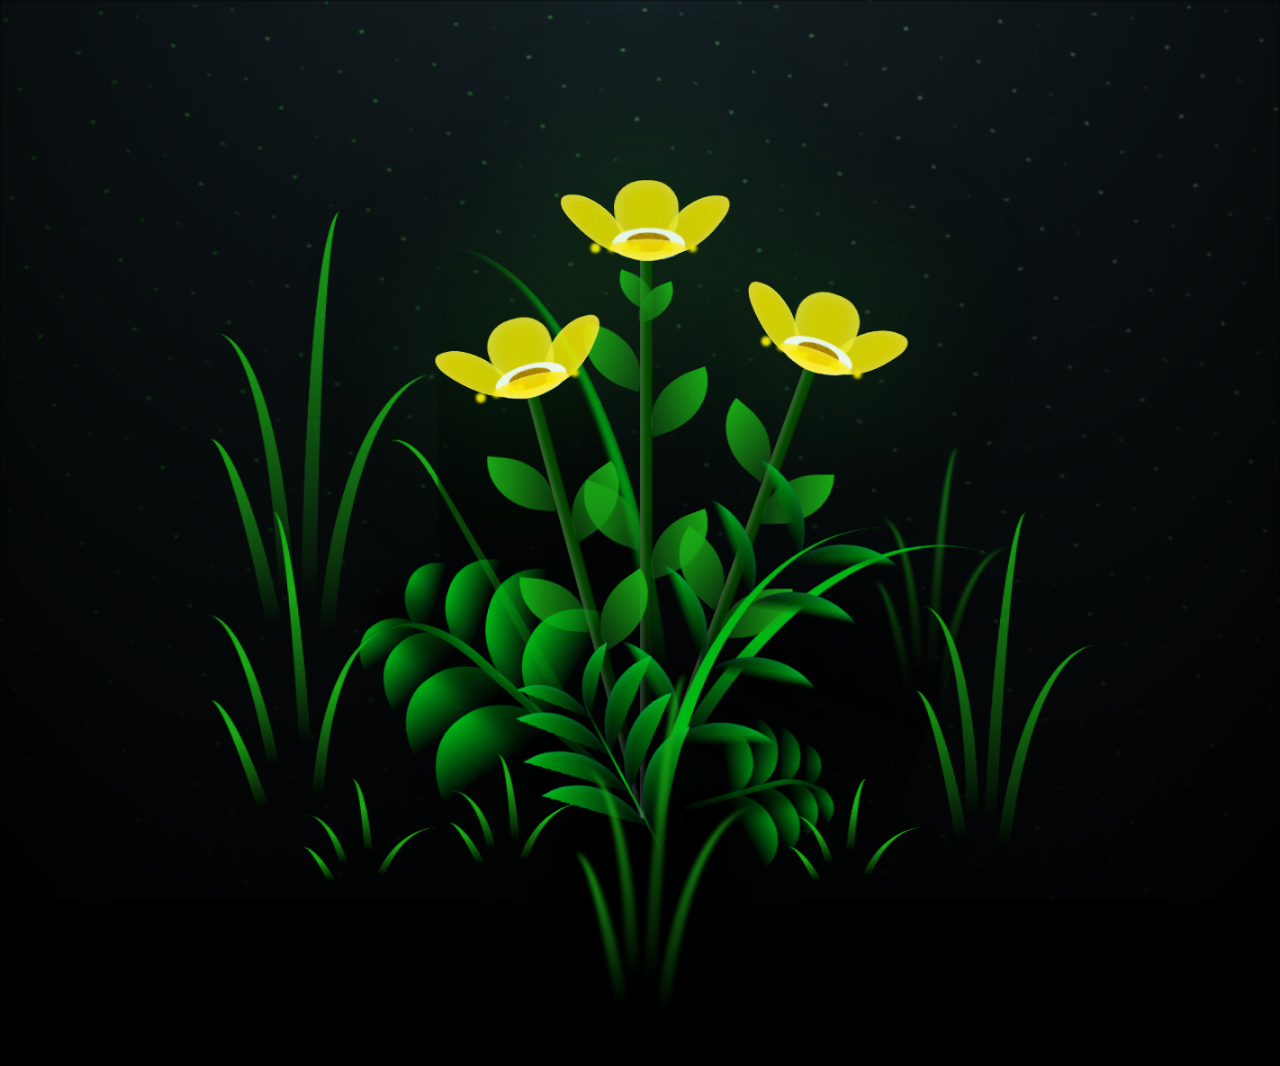
<file: FLORES.html>
<!DOCTYPE html>
<html lang="en">
  <head>
    <meta charset="UTF-8" />
    <meta http-equiv="X-UA-Compatible" content="IE=edge" />
    <meta name="viewport" content="width=device-width, initial-scale=1.0" />
    <link rel="stylesheet" href="main.css" />
    <link rel="icon" href="./img/flowers.png" type="image/x-icon" />
    <title>Flower Animation</title>
  </head>

  <body class="container not-loaded">
    <div class="night"></div>
    <div class="flowers">
      <div class="flower flower--1">
        <div class="flower__leafs flower__leafs--1">
          <div class="flower__leaf flower__leaf--1"></div>
          <div class="flower__leaf flower__leaf--2"></div>
          <div class="flower__leaf flower__leaf--3"></div>
          <div class="flower__leaf flower__leaf--4"></div>
          <div class="flower__white-circle"></div>

          <div class="flower__light flower__light--1"></div>
          <div class="flower__light flower__light--2"></div>
          <div class="flower__light flower__light--3"></div>
          <div class="flower__light flower__light--4"></div>
          <div class="flower__light flower__light--5"></div>
          <div class="flower__light flower__light--6"></div>
          <div class="flower__light flower__light--7"></div>
          <div class="flower__light flower__light--8"></div>
        </div>
        <div class="flower__line">
          <div class="flower__line__leaf flower__line__leaf--1"></div>
          <div class="flower__line__leaf flower__line__leaf--2"></div>
          <div class="flower__line__leaf flower__line__leaf--3"></div>
          <div class="flower__line__leaf flower__line__leaf--4"></div>
          <div class="flower__line__leaf flower__line__leaf--5"></div>
          <div class="flower__line__leaf flower__line__leaf--6"></div>
        </div>
      </div>

      <div class="flower flower--2">
        <div class="flower__leafs flower__leafs--2">
          <div class="flower__leaf flower__leaf--1"></div>
          <div class="flower__leaf flower__leaf--2"></div>
          <div class="flower__leaf flower__leaf--3"></div>
          <div class="flower__leaf flower__leaf--4"></div>
          <div class="flower__white-circle"></div>

          <div class="flower__light flower__light--1"></div>
          <div class="flower__light flower__light--2"></div>
          <div class="flower__light flower__light--3"></div>
          <div class="flower__light flower__light--4"></div>
          <div class="flower__light flower__light--5"></div>
          <div class="flower__light flower__light--6"></div>
          <div class="flower__light flower__light--7"></div>
          <div class="flower__light flower__light--8"></div>
        </div>
        <div class="flower__line">
          <div class="flower__line__leaf flower__line__leaf--1"></div>
          <div class="flower__line__leaf flower__line__leaf--2"></div>
          <div class="flower__line__leaf flower__line__leaf--3"></div>
          <div class="flower__line__leaf flower__line__leaf--4"></div>
        </div>
      </div>

      <div class="flower flower--3">
        <div class="flower__leafs flower__leafs--3">
          <div class="flower__leaf flower__leaf--1"></div>
          <div class="flower__leaf flower__leaf--2"></div>
          <div class="flower__leaf flower__leaf--3"></div>
          <div class="flower__leaf flower__leaf--4"></div>
          <div class="flower__white-circle"></div>

          <div class="flower__light flower__light--1"></div>
          <div class="flower__light flower__light--2"></div>
          <div class="flower__light flower__light--3"></div>
          <div class="flower__light flower__light--4"></div>
          <div class="flower__light flower__light--5"></div>
          <div class="flower__light flower__light--6"></div>
          <div class="flower__light flower__light--7"></div>
          <div class="flower__light flower__light--8"></div>
        </div>
        <div class="flower__line">
          <div class="flower__line__leaf flower__line__leaf--1"></div>
          <div class="flower__line__leaf flower__line__leaf--2"></div>
          <div class="flower__line__leaf flower__line__leaf--3"></div>
          <div class="flower__line__leaf flower__line__leaf--4"></div>
        </div>
      </div>

      <div class="grow-ans" style="--d: 1.2s">
        <div class="flower__g-long">
          <div class="flower__g-long__top"></div>
          <div class="flower__g-long__bottom"></div>
        </div>
      </div>

      <div class="growing-grass">
        <div class="flower__grass flower__grass--1">
          <div class="flower__grass--top"></div>
          <div class="flower__grass--bottom"></div>
          <div class="flower__grass__leaf flower__grass__leaf--1"></div>
          <div class="flower__grass__leaf flower__grass__leaf--2"></div>
          <div class="flower__grass__leaf flower__grass__leaf--3"></div>
          <div class="flower__grass__leaf flower__grass__leaf--4"></div>
          <div class="flower__grass__leaf flower__grass__leaf--5"></div>
          <div class="flower__grass__leaf flower__grass__leaf--6"></div>
          <div class="flower__grass__leaf flower__grass__leaf--7"></div>
          <div class="flower__grass__leaf flower__grass__leaf--8"></div>
          <div class="flower__grass__overlay"></div>
        </div>
      </div>

      <div class="growing-grass">
        <div class="flower__grass flower__grass--2">
          <div class="flower__grass--top"></div>
          <div class="flower__grass--bottom"></div>
          <div class="flower__grass__leaf flower__grass__leaf--1"></div>
          <div class="flower__grass__leaf flower__grass__leaf--2"></div>
          <div class="flower__grass__leaf flower__grass__leaf--3"></div>
          <div class="flower__grass__leaf flower__grass__leaf--4"></div>
          <div class="flower__grass__leaf flower__grass__leaf--5"></div>
          <div class="flower__grass__leaf flower__grass__leaf--6"></div>
          <div class="flower__grass__leaf flower__grass__leaf--7"></div>
          <div class="flower__grass__leaf flower__grass__leaf--8"></div>
          <div class="flower__grass__overlay"></div>
        </div>
      </div>

      <div class="grow-ans" style="--d: 2.4s">
        <div class="flower__g-right flower__g-right--1">
          <div class="leaf"></div>
        </div>
      </div>

      <div class="grow-ans" style="--d: 2.8s">
        <div class="flower__g-right flower__g-right--2">
          <div class="leaf"></div>
        </div>
      </div>

      <div class="grow-ans" style="--d: 2.8s">
        <div class="flower__g-front">
          <div
            class="flower__g-front__leaf-wrapper flower__g-front__leaf-wrapper--1"
          >
            <div class="flower__g-front__leaf"></div>
          </div>
          <div
            class="flower__g-front__leaf-wrapper flower__g-front__leaf-wrapper--2"
          >
            <div class="flower__g-front__leaf"></div>
          </div>
          <div
            class="flower__g-front__leaf-wrapper flower__g-front__leaf-wrapper--3"
          >
            <div class="flower__g-front__leaf"></div>
          </div>
          <div
            class="flower__g-front__leaf-wrapper flower__g-front__leaf-wrapper--4"
          >
            <div class="flower__g-front__leaf"></div>
          </div>
          <div
            class="flower__g-front__leaf-wrapper flower__g-front__leaf-wrapper--5"
          >
            <div class="flower__g-front__leaf"></div>
          </div>
          <div
            class="flower__g-front__leaf-wrapper flower__g-front__leaf-wrapper--6"
          >
            <div class="flower__g-front__leaf"></div>
          </div>
          <div
            class="flower__g-front__leaf-wrapper flower__g-front__leaf-wrapper--7"
          >
            <div class="flower__g-front__leaf"></div>
          </div>
          <div
            class="flower__g-front__leaf-wrapper flower__g-front__leaf-wrapper--8"
          >
            <div class="flower__g-front__leaf"></div>
          </div>
          <div class="flower__g-front__line"></div>
        </div>
      </div>

      <div class="grow-ans" style="--d: 3.2s">
        <div class="flower__g-fr">
          <div class="leaf"></div>
          <div class="flower__g-fr__leaf flower__g-fr__leaf--1"></div>
          <div class="flower__g-fr__leaf flower__g-fr__leaf--2"></div>
          <div class="flower__g-fr__leaf flower__g-fr__leaf--3"></div>
          <div class="flower__g-fr__leaf flower__g-fr__leaf--4"></div>
          <div class="flower__g-fr__leaf flower__g-fr__leaf--5"></div>
          <div class="flower__g-fr__leaf flower__g-fr__leaf--6"></div>
          <div class="flower__g-fr__leaf flower__g-fr__leaf--7"></div>
          <div class="flower__g-fr__leaf flower__g-fr__leaf--8"></div>
        </div>
      </div>

      <div class="long-g long-g--0">
        <div class="grow-ans" style="--d: 3s">
          <div class="leaf leaf--0"></div>
        </div>
        <div class="grow-ans" style="--d: 2.2s">
          <div class="leaf leaf--1"></div>
        </div>
        <div class="grow-ans" style="--d: 3.4s">
          <div class="leaf leaf--2"></div>
        </div>
        <div class="grow-ans" style="--d: 3.6s">
          <div class="leaf leaf--3"></div>
        </div>
      </div>

      <div class="long-g long-g--1">
        <div class="grow-ans" style="--d: 3.6s">
          <div class="leaf leaf--0"></div>
        </div>
        <div class="grow-ans" style="--d: 3.8s">
          <div class="leaf leaf--1"></div>
        </div>
        <div class="grow-ans" style="--d: 4s">
          <div class="leaf leaf--2"></div>
        </div>
        <div class="grow-ans" style="--d: 4.2s">
          <div class="leaf leaf--3"></div>
        </div>
      </div>

      <div class="long-g long-g--2">
        <div class="grow-ans" style="--d: 4s">
          <div class="leaf leaf--0"></div>
        </div>
        <div class="grow-ans" style="--d: 4.2s">
          <div class="leaf leaf--1"></div>
        </div>
        <div class="grow-ans" style="--d: 4.4s">
          <div class="leaf leaf--2"></div>
        </div>
        <div class="grow-ans" style="--d: 4.6s">
          <div class="leaf leaf--3"></div>
        </div>
      </div>

      <div class="long-g long-g--3">
        <div class="grow-ans" style="--d: 4s">
          <div class="leaf leaf--0"></div>
        </div>
        <div class="grow-ans" style="--d: 4.2s">
          <div class="leaf leaf--1"></div>
        </div>
        <div class="grow-ans" style="--d: 3s">
          <div class="leaf leaf--2"></div>
        </div>
        <div class="grow-ans" style="--d: 3.6s">
          <div class="leaf leaf--3"></div>
        </div>
      </div>

      <div class="long-g long-g--4">
        <div class="grow-ans" style="--d: 4s">
          <div class="leaf leaf--0"></div>
        </div>
        <div class="grow-ans" style="--d: 4.2s">
          <div class="leaf leaf--1"></div>
        </div>
        <div class="grow-ans" style="--d: 3s">
          <div class="leaf leaf--2"></div>
        </div>
        <div class="grow-ans" style="--d: 3.6s">
          <div class="leaf leaf--3"></div>
        </div>
      </div>

      <div class="long-g long-g--5">
        <div class="grow-ans" style="--d: 4s">
          <div class="leaf leaf--0"></div>
        </div>
        <div class="grow-ans" style="--d: 4.2s">
          <div class="leaf leaf--1"></div>
        </div>
        <div class="grow-ans" style="--d: 3s">
          <div class="leaf leaf--2"></div>
        </div>
        <div class="grow-ans" style="--d: 3.6s">
          <div class="leaf leaf--3"></div>
        </div>
      </div>

      <div class="long-g long-g--6">
        <div class="grow-ans" style="--d: 4.2s">
          <div class="leaf leaf--0"></div>
        </div>
        <div class="grow-ans" style="--d: 4.4s">
          <div class="leaf leaf--1"></div>
        </div>
        <div class="grow-ans" style="--d: 4.6s">
          <div class="leaf leaf--2"></div>
        </div>
        <div class="grow-ans" style="--d: 4.8s">
          <div class="leaf leaf--3"></div>
        </div>
      </div>

      <div class="long-g long-g--7">
        <div class="grow-ans" style="--d: 3s">
          <div class="leaf leaf--0"></div>
        </div>
        <div class="grow-ans" style="--d: 3.2s">
          <div class="leaf leaf--1"></div>
        </div>
        <div class="grow-ans" style="--d: 3.5s">
          <div class="leaf leaf--2"></div>
        </div>
        <div class="grow-ans" style="--d: 3.6s">
          <div class="leaf leaf--3"></div>
        </div>
      </div>
    </div>
    <script src="./js/main.js"></script>
     <script>
  const gift = document.getElementById("gift");
  const frame = document.getElementById("flowerFrame");
  setTimeout(() => {
      window.location.href = "question.html";
    }, 5000);
  
</script>

    
  </body>
</html>
</file>
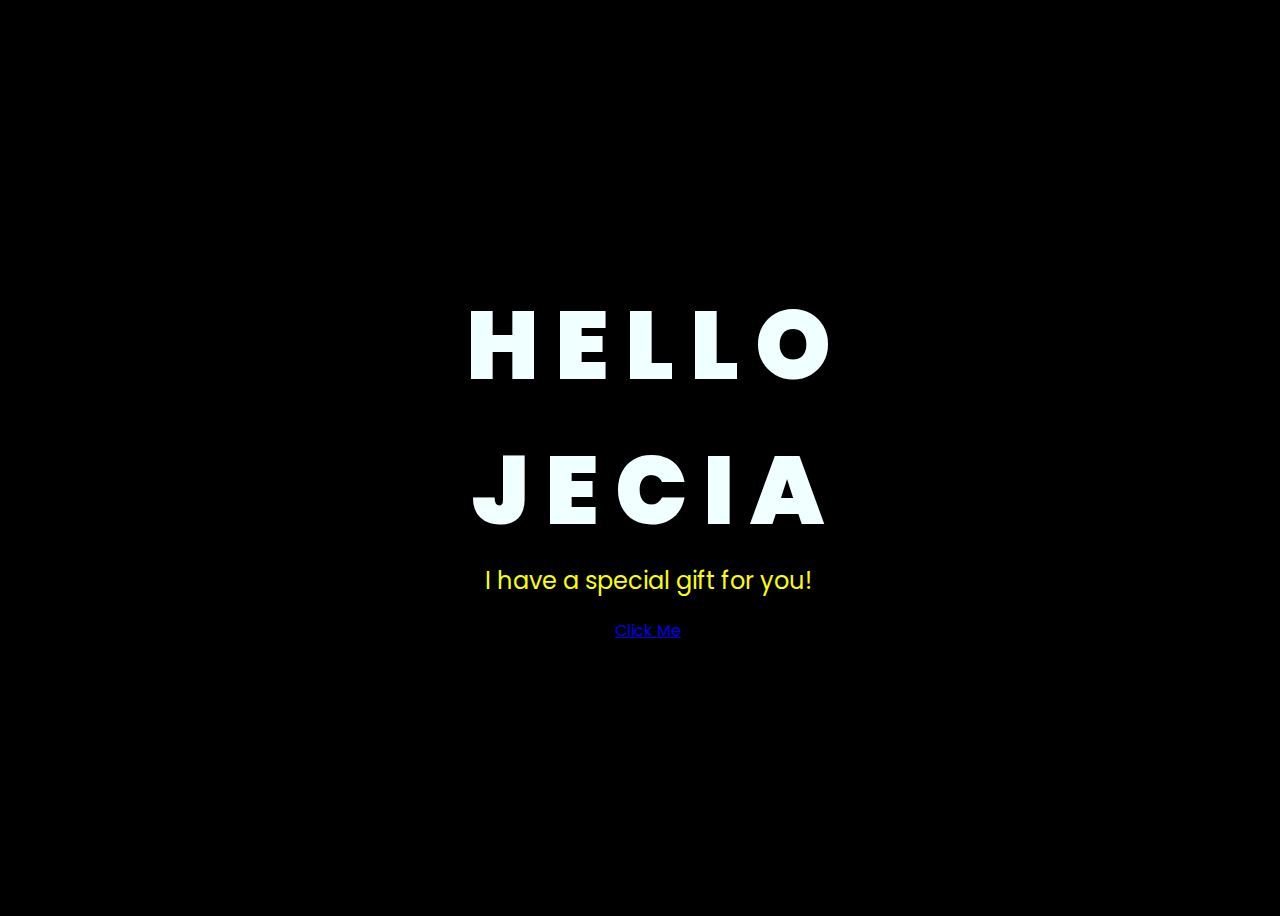
<file: hello.html>
<!DOCTYPE html>
<html lang="en">
<head>
    <meta charset="UTF-8">
    <meta http-equiv="X-UA-Compatible" content="IE=edge">
    <meta name="viewport" content="width=device-width, initial-scale=1.0">
    <link rel="stylesheet" href="style.css">
    <link rel="icon" href="flowers.png" type="x-icon">
    <title>Flower Animation</title>
</head>
<body>
    <div class="greetings">

        <span>H</span>
        <span>E</span>
        <span>L</span>
        <span>L</span>
        <span>O</span>
    </div>
    <div class="greetings">
        <span>J</span>
        <span>E</span>
        <span>C</span>
        <span>I</span>
        <span>A</span>
    </div>
    <div class="description">
        <span>I have a special gift for you!</span>
    </div>
    <script src="audio.js"></script>

        <a href="FLORES.html" class="btn">Click Me</a>
    
    
</body>

</html>
</file>
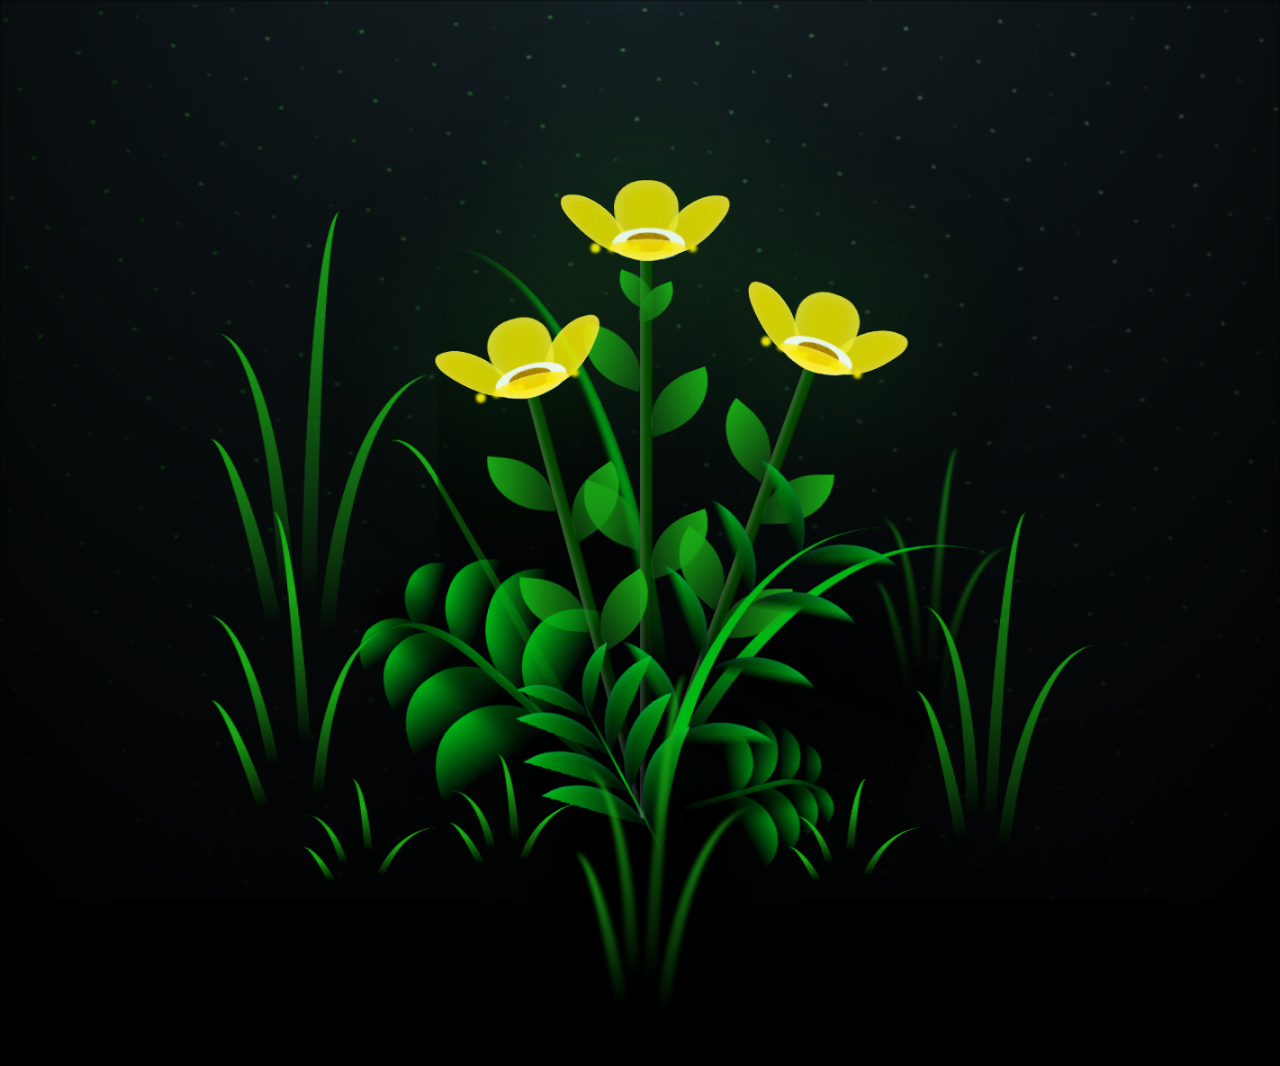
<file: flowerProject/FLORES.html>
<!DOCTYPE html>
<html lang="en">
  <head>
    <meta charset="UTF-8" />
    <meta http-equiv="X-UA-Compatible" content="IE=edge" />
    <meta name="viewport" content="width=device-width, initial-scale=1.0" />
    <link rel="stylesheet" href="./css/main.css" />
    <link rel="icon" href="./img/flowers.png" type="image/x-icon" />
    <title>Flower Animation</title>
  </head>

  <body class="container not-loaded">
    <div class="night"></div>
    <div class="flowers">
      <div class="flower flower--1">
        <div class="flower__leafs flower__leafs--1">
          <div class="flower__leaf flower__leaf--1"></div>
          <div class="flower__leaf flower__leaf--2"></div>
          <div class="flower__leaf flower__leaf--3"></div>
          <div class="flower__leaf flower__leaf--4"></div>
          <div class="flower__white-circle"></div>

          <div class="flower__light flower__light--1"></div>
          <div class="flower__light flower__light--2"></div>
          <div class="flower__light flower__light--3"></div>
          <div class="flower__light flower__light--4"></div>
          <div class="flower__light flower__light--5"></div>
          <div class="flower__light flower__light--6"></div>
          <div class="flower__light flower__light--7"></div>
          <div class="flower__light flower__light--8"></div>
        </div>
        <div class="flower__line">
          <div class="flower__line__leaf flower__line__leaf--1"></div>
          <div class="flower__line__leaf flower__line__leaf--2"></div>
          <div class="flower__line__leaf flower__line__leaf--3"></div>
          <div class="flower__line__leaf flower__line__leaf--4"></div>
          <div class="flower__line__leaf flower__line__leaf--5"></div>
          <div class="flower__line__leaf flower__line__leaf--6"></div>
        </div>
      </div>

      <div class="flower flower--2">
        <div class="flower__leafs flower__leafs--2">
          <div class="flower__leaf flower__leaf--1"></div>
          <div class="flower__leaf flower__leaf--2"></div>
          <div class="flower__leaf flower__leaf--3"></div>
          <div class="flower__leaf flower__leaf--4"></div>
          <div class="flower__white-circle"></div>

          <div class="flower__light flower__light--1"></div>
          <div class="flower__light flower__light--2"></div>
          <div class="flower__light flower__light--3"></div>
          <div class="flower__light flower__light--4"></div>
          <div class="flower__light flower__light--5"></div>
          <div class="flower__light flower__light--6"></div>
          <div class="flower__light flower__light--7"></div>
          <div class="flower__light flower__light--8"></div>
        </div>
        <div class="flower__line">
          <div class="flower__line__leaf flower__line__leaf--1"></div>
          <div class="flower__line__leaf flower__line__leaf--2"></div>
          <div class="flower__line__leaf flower__line__leaf--3"></div>
          <div class="flower__line__leaf flower__line__leaf--4"></div>
        </div>
      </div>

      <div class="flower flower--3">
        <div class="flower__leafs flower__leafs--3">
          <div class="flower__leaf flower__leaf--1"></div>
          <div class="flower__leaf flower__leaf--2"></div>
          <div class="flower__leaf flower__leaf--3"></div>
          <div class="flower__leaf flower__leaf--4"></div>
          <div class="flower__white-circle"></div>

          <div class="flower__light flower__light--1"></div>
          <div class="flower__light flower__light--2"></div>
          <div class="flower__light flower__light--3"></div>
          <div class="flower__light flower__light--4"></div>
          <div class="flower__light flower__light--5"></div>
          <div class="flower__light flower__light--6"></div>
          <div class="flower__light flower__light--7"></div>
          <div class="flower__light flower__light--8"></div>
        </div>
        <div class="flower__line">
          <div class="flower__line__leaf flower__line__leaf--1"></div>
          <div class="flower__line__leaf flower__line__leaf--2"></div>
          <div class="flower__line__leaf flower__line__leaf--3"></div>
          <div class="flower__line__leaf flower__line__leaf--4"></div>
        </div>
      </div>

      <div class="grow-ans" style="--d: 1.2s">
        <div class="flower__g-long">
          <div class="flower__g-long__top"></div>
          <div class="flower__g-long__bottom"></div>
        </div>
      </div>

      <div class="growing-grass">
        <div class="flower__grass flower__grass--1">
          <div class="flower__grass--top"></div>
          <div class="flower__grass--bottom"></div>
          <div class="flower__grass__leaf flower__grass__leaf--1"></div>
          <div class="flower__grass__leaf flower__grass__leaf--2"></div>
          <div class="flower__grass__leaf flower__grass__leaf--3"></div>
          <div class="flower__grass__leaf flower__grass__leaf--4"></div>
          <div class="flower__grass__leaf flower__grass__leaf--5"></div>
          <div class="flower__grass__leaf flower__grass__leaf--6"></div>
          <div class="flower__grass__leaf flower__grass__leaf--7"></div>
          <div class="flower__grass__leaf flower__grass__leaf--8"></div>
          <div class="flower__grass__overlay"></div>
        </div>
      </div>

      <div class="growing-grass">
        <div class="flower__grass flower__grass--2">
          <div class="flower__grass--top"></div>
          <div class="flower__grass--bottom"></div>
          <div class="flower__grass__leaf flower__grass__leaf--1"></div>
          <div class="flower__grass__leaf flower__grass__leaf--2"></div>
          <div class="flower__grass__leaf flower__grass__leaf--3"></div>
          <div class="flower__grass__leaf flower__grass__leaf--4"></div>
          <div class="flower__grass__leaf flower__grass__leaf--5"></div>
          <div class="flower__grass__leaf flower__grass__leaf--6"></div>
          <div class="flower__grass__leaf flower__grass__leaf--7"></div>
          <div class="flower__grass__leaf flower__grass__leaf--8"></div>
          <div class="flower__grass__overlay"></div>
        </div>
      </div>

      <div class="grow-ans" style="--d: 2.4s">
        <div class="flower__g-right flower__g-right--1">
          <div class="leaf"></div>
        </div>
      </div>

      <div class="grow-ans" style="--d: 2.8s">
        <div class="flower__g-right flower__g-right--2">
          <div class="leaf"></div>
        </div>
      </div>

      <div class="grow-ans" style="--d: 2.8s">
        <div class="flower__g-front">
          <div
            class="flower__g-front__leaf-wrapper flower__g-front__leaf-wrapper--1"
          >
            <div class="flower__g-front__leaf"></div>
          </div>
          <div
            class="flower__g-front__leaf-wrapper flower__g-front__leaf-wrapper--2"
          >
            <div class="flower__g-front__leaf"></div>
          </div>
          <div
            class="flower__g-front__leaf-wrapper flower__g-front__leaf-wrapper--3"
          >
            <div class="flower__g-front__leaf"></div>
          </div>
          <div
            class="flower__g-front__leaf-wrapper flower__g-front__leaf-wrapper--4"
          >
            <div class="flower__g-front__leaf"></div>
          </div>
          <div
            class="flower__g-front__leaf-wrapper flower__g-front__leaf-wrapper--5"
          >
            <div class="flower__g-front__leaf"></div>
          </div>
          <div
            class="flower__g-front__leaf-wrapper flower__g-front__leaf-wrapper--6"
          >
            <div class="flower__g-front__leaf"></div>
          </div>
          <div
            class="flower__g-front__leaf-wrapper flower__g-front__leaf-wrapper--7"
          >
            <div class="flower__g-front__leaf"></div>
          </div>
          <div
            class="flower__g-front__leaf-wrapper flower__g-front__leaf-wrapper--8"
          >
            <div class="flower__g-front__leaf"></div>
          </div>
          <div class="flower__g-front__line"></div>
        </div>
      </div>

      <div class="grow-ans" style="--d: 3.2s">
        <div class="flower__g-fr">
          <div class="leaf"></div>
          <div class="flower__g-fr__leaf flower__g-fr__leaf--1"></div>
          <div class="flower__g-fr__leaf flower__g-fr__leaf--2"></div>
          <div class="flower__g-fr__leaf flower__g-fr__leaf--3"></div>
          <div class="flower__g-fr__leaf flower__g-fr__leaf--4"></div>
          <div class="flower__g-fr__leaf flower__g-fr__leaf--5"></div>
          <div class="flower__g-fr__leaf flower__g-fr__leaf--6"></div>
          <div class="flower__g-fr__leaf flower__g-fr__leaf--7"></div>
          <div class="flower__g-fr__leaf flower__g-fr__leaf--8"></div>
        </div>
      </div>

      <div class="long-g long-g--0">
        <div class="grow-ans" style="--d: 3s">
          <div class="leaf leaf--0"></div>
        </div>
        <div class="grow-ans" style="--d: 2.2s">
          <div class="leaf leaf--1"></div>
        </div>
        <div class="grow-ans" style="--d: 3.4s">
          <div class="leaf leaf--2"></div>
        </div>
        <div class="grow-ans" style="--d: 3.6s">
          <div class="leaf leaf--3"></div>
        </div>
      </div>

      <div class="long-g long-g--1">
        <div class="grow-ans" style="--d: 3.6s">
          <div class="leaf leaf--0"></div>
        </div>
        <div class="grow-ans" style="--d: 3.8s">
          <div class="leaf leaf--1"></div>
        </div>
        <div class="grow-ans" style="--d: 4s">
          <div class="leaf leaf--2"></div>
        </div>
        <div class="grow-ans" style="--d: 4.2s">
          <div class="leaf leaf--3"></div>
        </div>
      </div>

      <div class="long-g long-g--2">
        <div class="grow-ans" style="--d: 4s">
          <div class="leaf leaf--0"></div>
        </div>
        <div class="grow-ans" style="--d: 4.2s">
          <div class="leaf leaf--1"></div>
        </div>
        <div class="grow-ans" style="--d: 4.4s">
          <div class="leaf leaf--2"></div>
        </div>
        <div class="grow-ans" style="--d: 4.6s">
          <div class="leaf leaf--3"></div>
        </div>
      </div>

      <div class="long-g long-g--3">
        <div class="grow-ans" style="--d: 4s">
          <div class="leaf leaf--0"></div>
        </div>
        <div class="grow-ans" style="--d: 4.2s">
          <div class="leaf leaf--1"></div>
        </div>
        <div class="grow-ans" style="--d: 3s">
          <div class="leaf leaf--2"></div>
        </div>
        <div class="grow-ans" style="--d: 3.6s">
          <div class="leaf leaf--3"></div>
        </div>
      </div>

      <div class="long-g long-g--4">
        <div class="grow-ans" style="--d: 4s">
          <div class="leaf leaf--0"></div>
        </div>
        <div class="grow-ans" style="--d: 4.2s">
          <div class="leaf leaf--1"></div>
        </div>
        <div class="grow-ans" style="--d: 3s">
          <div class="leaf leaf--2"></div>
        </div>
        <div class="grow-ans" style="--d: 3.6s">
          <div class="leaf leaf--3"></div>
        </div>
      </div>

      <div class="long-g long-g--5">
        <div class="grow-ans" style="--d: 4s">
          <div class="leaf leaf--0"></div>
        </div>
        <div class="grow-ans" style="--d: 4.2s">
          <div class="leaf leaf--1"></div>
        </div>
        <div class="grow-ans" style="--d: 3s">
          <div class="leaf leaf--2"></div>
        </div>
        <div class="grow-ans" style="--d: 3.6s">
          <div class="leaf leaf--3"></div>
        </div>
      </div>

      <div class="long-g long-g--6">
        <div class="grow-ans" style="--d: 4.2s">
          <div class="leaf leaf--0"></div>
        </div>
        <div class="grow-ans" style="--d: 4.4s">
          <div class="leaf leaf--1"></div>
        </div>
        <div class="grow-ans" style="--d: 4.6s">
          <div class="leaf leaf--2"></div>
        </div>
        <div class="grow-ans" style="--d: 4.8s">
          <div class="leaf leaf--3"></div>
        </div>
      </div>

      <div class="long-g long-g--7">
        <div class="grow-ans" style="--d: 3s">
          <div class="leaf leaf--0"></div>
        </div>
        <div class="grow-ans" style="--d: 3.2s">
          <div class="leaf leaf--1"></div>
        </div>
        <div class="grow-ans" style="--d: 3.5s">
          <div class="leaf leaf--2"></div>
        </div>
        <div class="grow-ans" style="--d: 3.6s">
          <div class="leaf leaf--3"></div>
        </div>
      </div>
    </div>
    <script src="./js/main.js"></script>
     <script>
  const gift = document.getElementById("gift");
  const frame = document.getElementById("flowerFrame");
  setTimeout(() => {
      window.location.href = "question.html";
    }, 5000);
  
</script>

    
  </body>
</html>
</file>
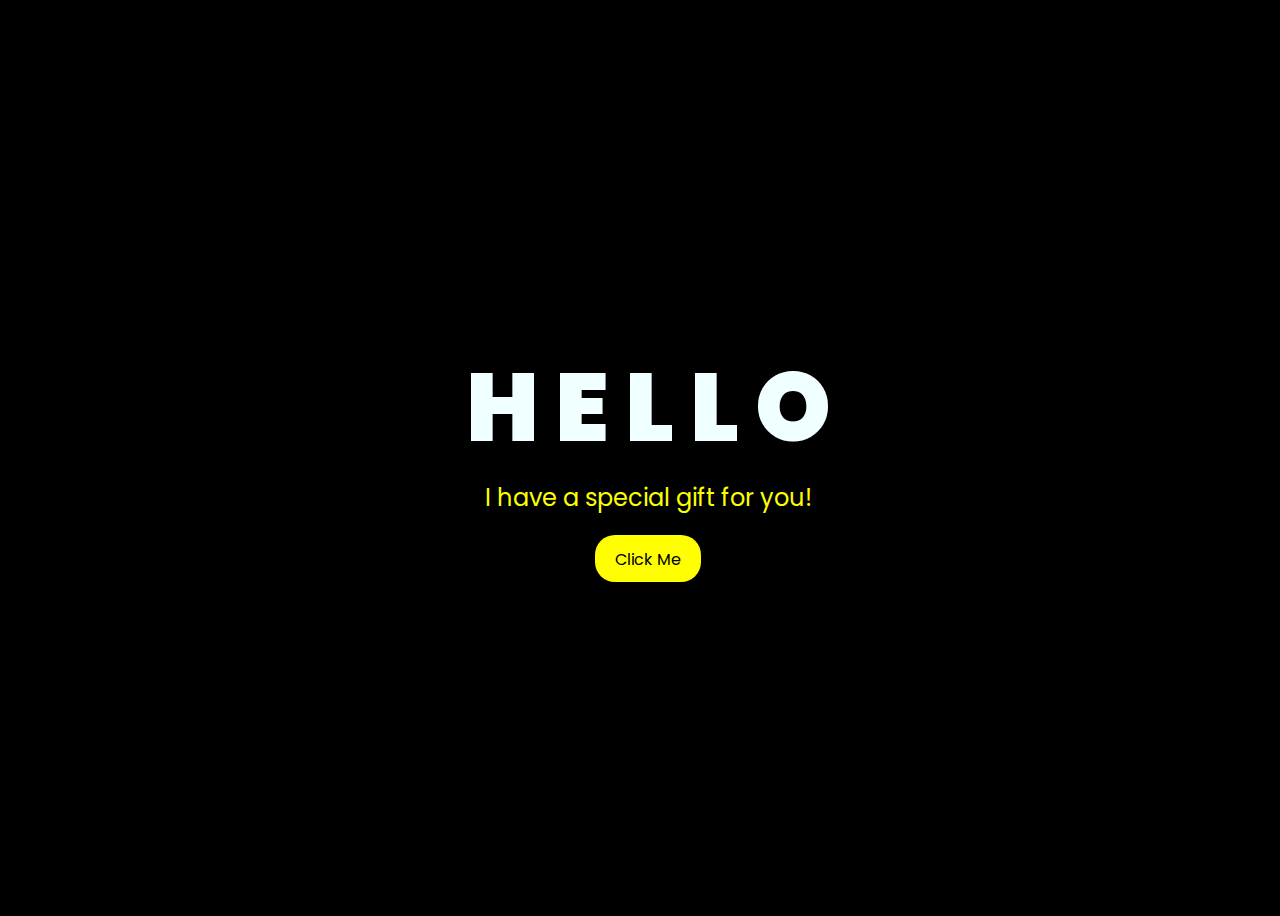
<file: flowerProject/hello.html>
<!DOCTYPE html>
<html lang="en">
<head>
    <meta charset="UTF-8">
    <meta http-equiv="X-UA-Compatible" content="IE=edge">
    <meta name="viewport" content="width=device-width, initial-scale=1.0">
    <link rel="stylesheet" href="./css/style.css">
    <link rel="icon" href="./img/flowers.png" type="image/x-icon">
    <title>Flower Animation</title>
</head>
<body>
    <div class="greetings">

        <span>H</span>
        <span>E</span>
        <span>L</span>
        <span>L</span>
        <span>O</span>
    </div>
    <div class="greetings">
        <span></span>
        <span></span>
        <span></span>
        <span></span>
        <span></span>
        <span></span>
    </div>
    <div class="description">
        <span>I have a special gift for you!</span>
    </div>
    <div class="button">
        <button>
            <a href="./FLORES.html">Click Me</a>
        </button>
        
    </div>

    <script src="./js/audio.js"></script>
    
</body>
</html>
</file>
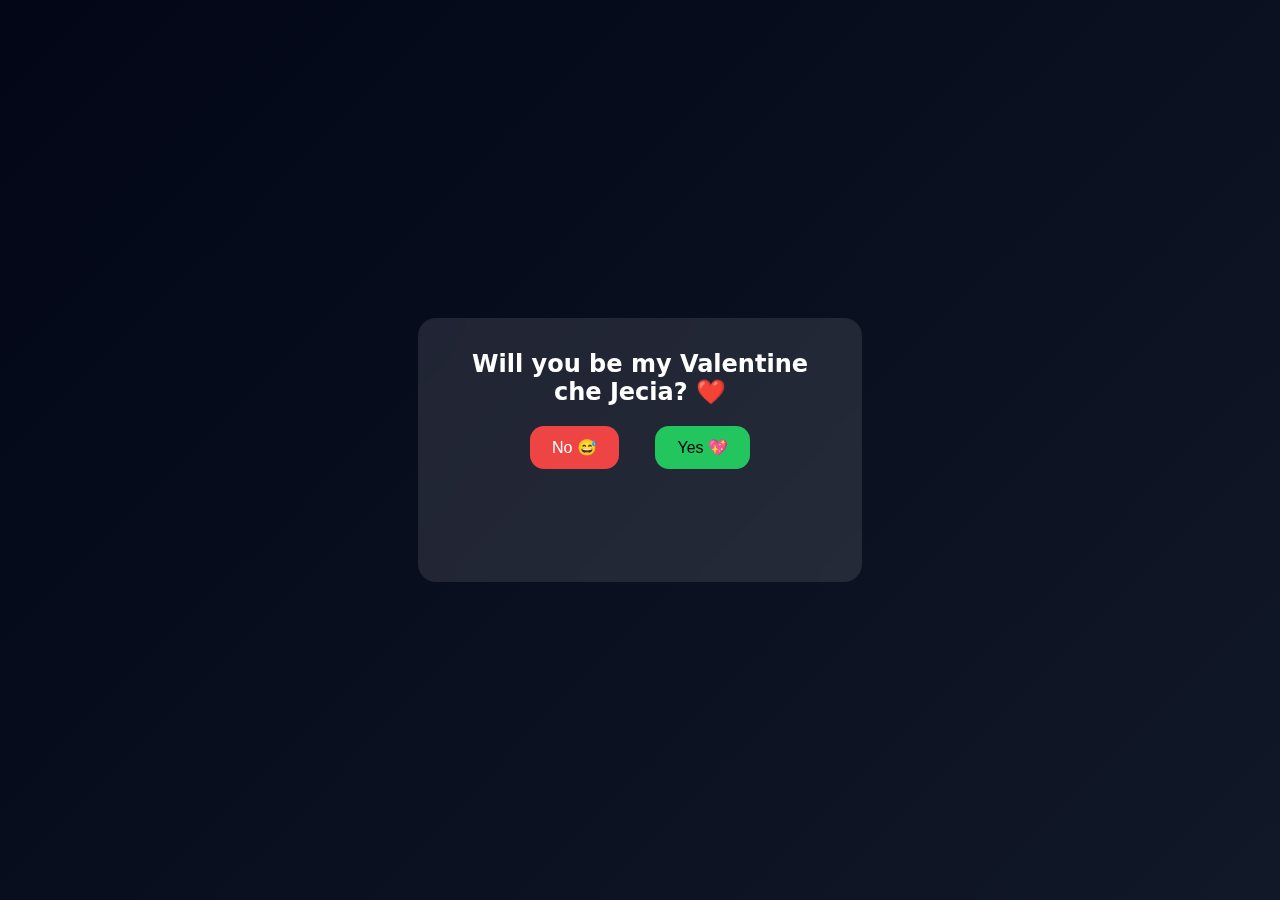
<file: flowerProject/question.html>
<!DOCTYPE html>
<html lang="en">
<head>
  <meta charset="UTF-8">
  <meta name="viewport" content="width=device-width, initial-scale=1.0">
  <title>❤️</title>

  <style>
    body {
      margin: 0;
      height: 100vh;
      background: linear-gradient(135deg, #020617, #111827);
      display: flex;
      justify-content: center;
      align-items: center;
      font-family: system-ui;
      color: white;
      overflow: hidden;
    }

    .card {
      background: rgba(255,255,255,0.1);
      backdrop-filter: blur(14px);
      padding: 32px;
      border-radius: 18px;
      width: 380px;
      height: 200px;
      text-align: center;
      position: relative;
      animation: fadeIn 0.6s ease;
    }

    h2 {
      margin-top: 0;
    }

    .buttons {
      position: relative;
      height: 80px;
      margin-top: 20px;
    }

    button {
      padding: 12px 22px;
      border: none;
      border-radius: 14px;
      font-size: 16px;
      cursor: pointer;
      transition: transform 0.2s ease;
    }

    button:active {
      transform: scale(0.95);
    }

    #yes {
      background: #22c55e;
      position: absolute;
      right: 80px;
    }

    #no {
      background: #ef4444;
      color: white;
      position: absolute;
      left: 80px;
    }

    .message {
      font-size: 20px;
      color: #fde047;
      margin-top: 20px;
      opacity: 0;
      transform: scale(0.8);
      transition: all 0.4s ease;
    }

    .message.show {
      opacity: 1;
      transform: scale(1);
    }

    /* Hearts */
    .heart {
      position: absolute;
      bottom: -20px;
      font-size: 20px;
      animation: floatUp 2.5s ease forwards;
    }

    @keyframes floatUp {
      to {
        transform: translateY(-300px);
        opacity: 0;
      }
    }

    @keyframes fadeIn {
      from { opacity: 0; transform: scale(0.9); }
      to { opacity: 1; transform: scale(1); }
    }
  </style>
</head>
<body>

<div class="card" id="card">
  <h2>Will you be my Valentine che Jecia? ❤️</h2>

  <div class="buttons" id="buttons">
    <button id="yes">Yes 💖</button>
    <button id="no">No 😅</button>
  </div>

  <div class="message" id="message">
    Yay! 💖 I knew it!
  </div>
</div>

<script>
  const no = document.getElementById("no");
  const yes = document.getElementById("yes");
  const buttons = document.getElementById("buttons");
  const message = document.getElementById("message");
  const card = document.getElementById("card");

  function moveNo() {
    no.style.left = Math.random() * 360 + "px";
    no.style.top = Math.random() * 90 + "px";
  }

  no.addEventListener("mouseenter", moveNo);
  no.addEventListener("touchstart", moveNo);

  yes.addEventListener("click", () => {
    buttons.style.display = "none";
    message.classList.add("show");
    spawnHearts();
  });

  function spawnHearts() {
    for (let i = 0; i < 15; i++) {
      const heart = document.createElement("div");
      heart.className = "heart";
      heart.textContent = "💖";
      heart.style.left = Math.random() * 100 + "%";
      heart.style.animationDelay = i * 0.1 + "s";
      card.appendChild(heart);

      setTimeout(() => heart.remove(), 2500);
    }
  }
</script>

</body>
</html>
</file>
<file: main.css>
*,
*::after,
*::before {
  padding: 0;
  margin: 0;
  box-sizing: border-box;
}

:root {
  --dark-color: #000;
}

body {
  display: flex;
  align-items: flex-end;
  justify-content: center;
  min-height: 100vh;
  background-color: var(--dark-color);
  overflow: hidden;
  perspective: 1000px;
}

.night {
  position: fixed;
  left: 50%;
  top: 0;
  transform: translateX(-50%);
  width: 100%;
  height: 100%;
  filter: blur(0.1vmin);
  background-image: radial-gradient(ellipse at top, transparent 0%, var(--dark-color)), 
  radial-gradient(ellipse at bottom, var(--dark-color), rgba(145, 233, 255, 0.2)), 
  repeating-linear-gradient(220deg, rgb(0, 0, 0) 0px, rgb(0, 0, 0) 19px, transparent 19px, 
  transparent 22px), repeating-linear-gradient(189deg, rgb(0, 0, 0) 0px, rgb(0, 0, 0) 19px, 
  transparent 19px, transparent 22px), repeating-linear-gradient(148deg, rgb(0, 0, 0) 0px, 
  rgb(0, 0, 0) 19px, transparent 19px, transparent 22px), linear-gradient(90deg, rgb(21, 255, 0), 
  rgb(240, 240, 240));
}

.flowers {
  position: relative;
  transform: scale(0.9);
}

.flower {
  position: absolute;
  bottom: 10vmin;
  transform-origin: bottom center;
  z-index: 10;
  --fl-speed: 0.8s;
}
.flower--1 {
  -webkit-animation: moving-flower-1 4s linear infinite;
          animation: moving-flower-1 4s linear infinite;
}
.flower--1 .flower__line {
  height: 70vmin;
  -webkit-animation-delay: 0.3s;
          animation-delay: 0.3s;
}
.flower--1 .flower__line__leaf--1 {
  -webkit-animation: blooming-leaf-right var(--fl-speed) 1.6s backwards;
          animation: blooming-leaf-right var(--fl-speed) 1.6s backwards;
}
.flower--1 .flower__line__leaf--2 {
  -webkit-animation: blooming-leaf-right var(--fl-speed) 1.4s backwards;
          animation: blooming-leaf-right var(--fl-speed) 1.4s backwards;
}
.flower--1 .flower__line__leaf--3 {
  -webkit-animation: blooming-leaf-left var(--fl-speed) 1.2s backwards;
          animation: blooming-leaf-left var(--fl-speed) 1.2s backwards;
}
.flower--1 .flower__line__leaf--4 {
  -webkit-animation: blooming-leaf-left var(--fl-speed) 1s backwards;
          animation: blooming-leaf-left var(--fl-speed) 1s backwards;
}
.flower--1 .flower__line__leaf--5 {
  -webkit-animation: blooming-leaf-right var(--fl-speed) 1.8s backwards;
          animation: blooming-leaf-right var(--fl-speed) 1.8s backwards;
}
.flower--1 .flower__line__leaf--6 {
  -webkit-animation: blooming-leaf-left var(--fl-speed) 2s backwards;
          animation: blooming-leaf-left var(--fl-speed) 2s backwards;
}
.flower--2 {
  left: 50%;
  transform: rotate(20deg);
  -webkit-animation: moving-flower-2 4s linear infinite;
          animation: moving-flower-2 4s linear infinite;
}
.flower--2 .flower__line {
  height: 60vmin;
  -webkit-animation-delay: 0.6s;
          animation-delay: 0.6s;
}
.flower--2 .flower__line__leaf--1 {
  -webkit-animation: blooming-leaf-right var(--fl-speed) 1.9s backwards;
          animation: blooming-leaf-right var(--fl-speed) 1.9s backwards;
}
.flower--2 .flower__line__leaf--2 {
  -webkit-animation: blooming-leaf-right var(--fl-speed) 1.7s backwards;
          animation: blooming-leaf-right var(--fl-speed) 1.7s backwards;
}
.flower--2 .flower__line__leaf--3 {
  -webkit-animation: blooming-leaf-left var(--fl-speed) 1.5s backwards;
          animation: blooming-leaf-left var(--fl-speed) 1.5s backwards;
}
.flower--2 .flower__line__leaf--4 {
  -webkit-animation: blooming-leaf-left var(--fl-speed) 1.3s backwards;
          animation: blooming-leaf-left var(--fl-speed) 1.3s backwards;
}
.flower--3 {
  left: 50%;
  transform: rotate(-15deg);
  -webkit-animation: moving-flower-3 4s linear infinite;
          animation: moving-flower-3 4s linear infinite;
}
.flower--3 .flower__line {
  -webkit-animation-delay: 0.9s;
          animation-delay: 0.9s;
}
.flower--3 .flower__line__leaf--1 {
  -webkit-animation: blooming-leaf-right var(--fl-speed) 2.5s backwards;
          animation: blooming-leaf-right var(--fl-speed) 2.5s backwards;
}
.flower--3 .flower__line__leaf--2 {
  -webkit-animation: blooming-leaf-right var(--fl-speed) 2.3s backwards;
          animation: blooming-leaf-right var(--fl-speed) 2.3s backwards;
}
.flower--3 .flower__line__leaf--3 {
  -webkit-animation: blooming-leaf-left var(--fl-speed) 2.1s backwards;
          animation: blooming-leaf-left var(--fl-speed) 2.1s backwards;
}
.flower--3 .flower__line__leaf--4 {
  -webkit-animation: blooming-leaf-left var(--fl-speed) 1.9s backwards;
          animation: blooming-leaf-left var(--fl-speed) 1.9s backwards;
}
.flower__leafs {
  position: relative;
  -webkit-animation: blooming-flower 2s backwards;
          animation: blooming-flower 2s backwards;
}
.flower__leafs--1 {
  -webkit-animation-delay: 1.1s;
          animation-delay: 1.1s;
}
.flower__leafs--2 {
  -webkit-animation-delay: 1.4s;
          animation-delay: 1.4s;
}
.flower__leafs--3 {
  -webkit-animation-delay: 1.7s;
          animation-delay: 1.7s;
}
.flower__leafs::after {
  content: "";
  position: absolute;
  left: 0;
  top: 0;
  transform: translate(-50%, -100%);
  width: 8vmin;
  height: 8vmin;
  background-color: #1aaa15;
  filter: blur(10vmin);
}
.flower__leaf {
  position: absolute;
  bottom: 0;
  left: 50%;
  width: 8vmin;
  height: 11vmin;
  border-radius: 51% 49% 47% 53%/44% 45% 55% 69%;
  background-color: #1aaa15;
  background-image: linear-gradient(to top, #fce700, #fce700);
  transform-origin: bottom center;
  opacity: 0.9;
  box-shadow: inset 0 0 2vmin rgba(255, 255, 255, 0.5);
}
.flower__leaf--1 {
  transform: translate(-10%, 1%) rotateY(40deg) rotateX(-50deg);
}
.flower__leaf--2 {
  transform: translate(-50%, -4%) rotateX(40deg);
}
.flower__leaf--3 {
  transform: translate(-90%, 0%) rotateY(45deg) rotateX(50deg);
}
.flower__leaf--4 {
  width: 8vmin;
  height: 8vmin;
  transform-origin: bottom left;
  border-radius: 4vmin 10vmin 4vmin 4vmin;
  transform: translate(0%, 18%) rotateX(70deg) rotate(-43deg);
  background-image: linear-gradient(to top, #fce700, #fce700);
  z-index: 1;
  opacity: 0.8;
}
.flower__white-circle {
  position: absolute;
  left: -3.5vmin;
  top: -3vmin;
  width: 9vmin;
  height: 4vmin;
  border-radius: 50%;
  background-color: #ffffff;
}
.flower__white-circle::after {
  content: "";
  position: absolute;
  left: 50%;
  top: 45%;
  transform: translate(-50%, -50%);
  width: 60%;
  height: 60%;
  border-radius: inherit;
  background-image: repeating-linear-gradient(135deg, rgba(0, 0, 0, 0.03) 0px, 
  rgba(0, 0, 0, 0.03) 1px, transparent 1px, transparent 12px), repeating-linear-gradient(45deg, 
  rgba(0, 0, 0, 0.03) 0px, rgba(0, 0, 0, 0.03) 1px, transparent 1px, transparent 12px), 
  repeating-linear-gradient(67.5deg, rgba(0, 0, 0, 0.03) 0px, rgba(0, 0, 0, 0.03) 1px, 
  transparent 1px, transparent 12px), repeating-linear-gradient(135deg, rgba(0, 0, 0, 0.03) 0px, 
  rgba(0, 0, 0, 0.03) 1px, transparent 1px, transparent 12px), repeating-linear-gradient(45deg, 
  rgba(0, 0, 0, 0.03) 0px, rgba(0, 0, 0, 0.03) 1px, transparent 1px, transparent 12px), 
  repeating-linear-gradient(112.5deg, rgba(0, 0, 0, 0.03) 0px, rgba(0, 0, 0, 0.03) 1px, 
  transparent 1px, transparent 12px), repeating-linear-gradient(112.5deg, rgba(0, 0, 0, 0.03) 0px, 
  rgba(0, 0, 0, 0.03) 1px, transparent 1px, transparent 12px), repeating-linear-gradient(45deg, 
  rgba(0, 0, 0, 0.03) 0px, rgba(0, 0, 0, 0.03) 1px, transparent 1px, transparent 12px), 
  repeating-linear-gradient(22.5deg, rgba(0, 0, 0, 0.03) 0px, rgba(0, 0, 0, 0.03) 1px, 
  transparent 1px, transparent 12px), repeating-linear-gradient(45deg, rgba(0, 0, 0, 0.03) 0px, 
  rgba(0, 0, 0, 0.03) 1px, transparent 1px, transparent 12px), repeating-linear-gradient(22.5deg, 
  rgba(0, 0, 0, 0.03) 0px, rgba(0, 0, 0, 0.03) 1px, transparent 1px, transparent 12px), 
  repeating-linear-gradient(135deg, rgba(0, 0, 0, 0.03) 0px, rgba(0, 0, 0, 0.03) 1px, 
  transparent 1px, transparent 12px), repeating-linear-gradient(157.5deg, rgba(0, 0, 0, 0.03) 0px, 
  rgba(0, 0, 0, 0.03) 1px, transparent 1px, transparent 12px), repeating-linear-gradient(67.5deg, 
  rgba(0, 0, 0, 0.03) 0px, rgba(0, 0, 0, 0.03) 1px, transparent 1px, transparent 12px), 
  repeating-linear-gradient(67.5deg, rgba(0, 0, 0, 0.03) 0px, rgba(0, 0, 0, 0.03) 1px, 
  transparent 1px, transparent 12px), linear-gradient(90deg, rgb(190, 133, 0), rgb(190, 133, 0));
}
.flower__line {
  height: 55vmin;
  width: 1.5vmin;
  background-image: linear-gradient(to left, rgba(0, 0, 0, 0.2), transparent, 
  rgba(255, 255, 255, 0.2)), linear-gradient(to top, transparent 10%, #064600, #064600);
  box-shadow: inset 0 0 2px rgba(0, 0, 0, 0.5);
  -webkit-animation: grow-flower-tree 4s backwards;
          animation: grow-flower-tree 4s backwards;
}
.flower__line__leaf {
  --w: 7vmin;
  --h: calc(var(--w) + 2vmin);
  position: absolute;
  top: 20%;
  left: 90%;
  width: var(--w);
  height: var(--h);
  border-top-right-radius: var(--h);
  border-bottom-left-radius: var(--h);
  background-image: linear-gradient(to top, rgba(20, 122, 20, 0.4), #1aaa15);
}
.flower__line__leaf--1 {
  transform: rotate(70deg) rotateY(30deg);
}
.flower__line__leaf--2 {
  top: 45%;
  transform: rotate(70deg) rotateY(30deg);
}
.flower__line__leaf--3, .flower__line__leaf--4, .flower__line__leaf--6 {
  border-top-right-radius: 0;
  border-bottom-left-radius: 0;
  border-top-left-radius: var(--h);
  border-bottom-right-radius: var(--h);
  left: -460%;
  top: 12%;
  transform: rotate(-70deg) rotateY(30deg);
}
.flower__line__leaf--4 {
  top: 40%;
}
.flower__line__leaf--5 {
  top: 0;
  transform-origin: left;
  transform: rotate(70deg) rotateY(30deg) scale(0.6);
}
.flower__line__leaf--6 {
  top: -2%;
  left: -450%;
  transform-origin: right;
  transform: rotate(-70deg) rotateY(30deg) scale(0.6);
}
.flower__light {
  position: absolute;
  bottom: 0vmin;
  width: 1vmin;
  height: 1vmin;
  background-color: rgb(255, 251, 0);
  border-radius: 50%;
  filter: blur(0.2vmin);
  -webkit-animation: light-ans 4s linear infinite backwards;
          animation: light-ans 4s linear infinite backwards;
}
.flower__light:nth-child(odd) {
  background-color: #fce700;
}
.flower__light--1 {
  left: -2vmin;
  -webkit-animation-delay: 1s;
          animation-delay: 1s;
}
.flower__light--2 {
  left: 3vmin;
  -webkit-animation-delay: 0.5s;
          animation-delay: 0.5s;
}
.flower__light--3 {
  left: -6vmin;
  -webkit-animation-delay: 0.3s;
          animation-delay: 0.3s;
}
.flower__light--4 {
  left: 6vmin;
  -webkit-animation-delay: 0.9s;
          animation-delay: 0.9s;
}
.flower__light--5 {
  left: -1vmin;
  -webkit-animation-delay: 1.5s;
          animation-delay: 1.5s;
}
.flower__light--6 {
  left: -4vmin;
  -webkit-animation-delay: 3s;
          animation-delay: 3s;
}
.flower__light--7 {
  left: 3vmin;
  -webkit-animation-delay: 2s;
          animation-delay: 2s;
}
.flower__light--8 {
  left: -6vmin;
  -webkit-animation-delay: 3.5s;
          animation-delay: 3.5s;
}
.flower__grass {
  --c: #00b815;
  --line-w: 1.5vmin;
  position: absolute;
  bottom: 12vmin;
  left: -7vmin;
  display: flex;
  flex-direction: column;
  align-items: flex-end;
  z-index: 20;
  transform-origin: bottom center;
  transform: rotate(-48deg) rotateY(40deg);
}
.flower__grass--1 {
  -webkit-animation: moving-grass 2s linear infinite;
          animation: moving-grass 2s linear infinite;
}
.flower__grass--2 {
  left: 2vmin;
  bottom: 10vmin;
  transform: scale(0.5) rotate(75deg) rotateX(10deg) rotateY(-200deg);
  opacity: 0.8;
  z-index: 0;
  -webkit-animation: moving-grass--2 1.5s linear infinite;
          animation: moving-grass--2 1.5s linear infinite;
}
.flower__grass--top {
  width: 7vmin;
  height: 10vmin;
  border-top-right-radius: 100%;
  border-right: var(--line-w) solid var(--c);
  transform-origin: bottom center;
  transform: rotate(-2deg);
}
.flower__grass--bottom {
  margin-top: -2px;
  width: var(--line-w);
  height: 25vmin;
  background-image: linear-gradient(to top, transparent, var(--c));
}
.flower__grass__leaf {
  --size: 10vmin;
  position: absolute;
  width: calc(var(--size) * 2.1);
  height: var(--size);
  border-top-left-radius: var(--size);
  border-top-right-radius: var(--size);
  background-image: linear-gradient(to top, transparent, transparent 30%, var(--c));
  z-index: 100;
}
.flower__grass__leaf--1 {
  top: -6%;
  left: 30%;
  --size: 6vmin;
  transform: rotate(-20deg);
  -webkit-animation: growing-grass-ans--1 2s 2.6s backwards;
          animation: growing-grass-ans--1 2s 2.6s backwards;
}
@-webkit-keyframes growing-grass-ans--1 {
  0% {
    transform-origin: bottom left;
    transform: rotate(-20deg) scale(0);
  }
}
@keyframes growing-grass-ans--1 {
  0% {
    transform-origin: bottom left;
    transform: rotate(-20deg) scale(0);
  }
}
.flower__grass__leaf--2 {
  top: -5%;
  left: -110%;
  --size: 6vmin;
  transform: rotate(10deg);
  -webkit-animation: growing-grass-ans--2 2s 2.4s linear backwards;
          animation: growing-grass-ans--2 2s 2.4s linear backwards;
}
@-webkit-keyframes growing-grass-ans--2 {
  0% {
    transform-origin: bottom right;
    transform: rotate(10deg) scale(0);
  }
}
@keyframes growing-grass-ans--2 {
  0% {
    transform-origin: bottom right;
    transform: rotate(10deg) scale(0);
  }
}
.flower__grass__leaf--3 {
  top: 5%;
  left: 60%;
  --size: 8vmin;
  transform: rotate(-18deg) rotateX(-20deg);
  -webkit-animation: growing-grass-ans--3 2s 2.2s linear backwards;
          animation: growing-grass-ans--3 2s 2.2s linear backwards;
}
@-webkit-keyframes growing-grass-ans--3 {
  0% {
    transform-origin: bottom left;
    transform: rotate(-18deg) rotateX(-20deg) scale(0);
  }
}
@keyframes growing-grass-ans--3 {
  0% {
    transform-origin: bottom left;
    transform: rotate(-18deg) rotateX(-20deg) scale(0);
  }
}
.flower__grass__leaf--4 {
  top: 6%;
  left: -135%;
  --size: 8vmin;
  transform: rotate(2deg);
  -webkit-animation: growing-grass-ans--4 2s 2s linear backwards;
          animation: growing-grass-ans--4 2s 2s linear backwards;
}
@-webkit-keyframes growing-grass-ans--4 {
  0% {
    transform-origin: bottom right;
    transform: rotate(2deg) scale(0);
  }
}
@keyframes growing-grass-ans--4 {
  0% {
    transform-origin: bottom right;
    transform: rotate(2deg) scale(0);
  }
}
.flower__grass__leaf--5 {
  top: 20%;
  left: 60%;
  --size: 10vmin;
  transform: rotate(-24deg) rotateX(-20deg);
  -webkit-animation: growing-grass-ans--5 2s 1.8s linear backwards;
          animation: growing-grass-ans--5 2s 1.8s linear backwards;
}
@-webkit-keyframes growing-grass-ans--5 {
  0% {
    transform-origin: bottom left;
    transform: rotate(-24deg) rotateX(-20deg) scale(0);
  }
}
@keyframes growing-grass-ans--5 {
  0% {
    transform-origin: bottom left;
    transform: rotate(-24deg) rotateX(-20deg) scale(0);
  }
}
.flower__grass__leaf--6 {
  top: 22%;
  left: -180%;
  --size: 10vmin;
  transform: rotate(10deg);
  -webkit-animation: growing-grass-ans--6 2s 1.6s linear backwards;
          animation: growing-grass-ans--6 2s 1.6s linear backwards;
}
@-webkit-keyframes growing-grass-ans--6 {
  0% {
    transform-origin: bottom right;
    transform: rotate(10deg) scale(0);
  }
}
@keyframes growing-grass-ans--6 {
  0% {
    transform-origin: bottom right;
    transform: rotate(10deg) scale(0);
  }
}
.flower__grass__leaf--7 {
  top: 39%;
  left: 70%;
  --size: 10vmin;
  transform: rotate(-10deg);
  -webkit-animation: growing-grass-ans--7 2s 1.4s linear backwards;
          animation: growing-grass-ans--7 2s 1.4s linear backwards;
}
@-webkit-keyframes growing-grass-ans--7 {
  0% {
    transform-origin: bottom left;
    transform: rotate(-10deg) scale(0);
  }
}
@keyframes growing-grass-ans--7 {
  0% {
    transform-origin: bottom left;
    transform: rotate(-10deg) scale(0);
  }
}
.flower__grass__leaf--8 {
  top: 40%;
  left: -215%;
  --size: 11vmin;
  transform: rotate(10deg);
  -webkit-animation: growing-grass-ans--8 2s 1.2s linear backwards;
          animation: growing-grass-ans--8 2s 1.2s linear backwards;
}
@-webkit-keyframes growing-grass-ans--8 {
  0% {
    transform-origin: bottom right;
    transform: rotate(10deg) scale(0);
  }
}
@keyframes growing-grass-ans--8 {
  0% {
    transform-origin: bottom right;
    transform: rotate(10deg) scale(0);
  }
}
.flower__grass__overlay {
  position: absolute;
  top: -10%;
  right: 0%;
  width: 100%;
  height: 100%;
  background-color: rgba(0, 0, 0, 0.6);
  filter: blur(1.5vmin);
  z-index: 100;
}
.flower__g-long {
  --w: 2vmin;
  --h: 6vmin;
  --c: #1aaa15;
  position: absolute;
  bottom: 10vmin;
  left: -3vmin;
  transform-origin: bottom center;
  transform: rotate(-30deg) rotateY(-20deg);
  display: flex;
  flex-direction: column;
  align-items: flex-end;
  -webkit-animation: flower-g-long-ans 3s linear infinite;
          animation: flower-g-long-ans 3s linear infinite;
}
@-webkit-keyframes flower-g-long-ans {
  0%, 100% {
    transform: rotate(-30deg) rotateY(-20deg);
  }
  50% {
    transform: rotate(-32deg) rotateY(-20deg);
  }
}
@keyframes flower-g-long-ans {
  0%, 100% {
    transform: rotate(-30deg) rotateY(-20deg);
  }
  50% {
    transform: rotate(-32deg) rotateY(-20deg);
  }
}
.flower__g-long__top {
  top: calc(var(--h) * -1);
  width: calc(var(--w) + 1vmin);
  height: var(--h);
  border-top-right-radius: 100%;
  border-right: 0.7vmin solid var(--c);
  transform: translate(-0.7vmin, 1vmin);
}
.flower__g-long__bottom {
  width: var(--w);
  height: 50vmin;
  transform-origin: bottom center;
  background-image: linear-gradient(to top, transparent 30%, var(--c));
  box-shadow: inset 0 0 2px rgba(0, 0, 0, 0.5);
  -webkit-clip-path: polygon(35% 0, 65% 1%, 100% 100%, 0% 100%);
          clip-path: polygon(35% 0, 65% 1%, 100% 100%, 0% 100%);
}
.flower__g-right {
  position: absolute;
  bottom: 6vmin;
  left: -2vmin;
  transform-origin: bottom left;
  transform: rotate(20deg);
}
.flower__g-right .leaf {
  width: 30vmin;
  height: 50vmin;
  border-top-left-radius: 100%;
  border-left: 2vmin solid #00b815;
  background-image: linear-gradient(to bottom, transparent, var(--dark-color) 60%);
  -webkit-mask-image: linear-gradient(to top, transparent 30%, #00b815 60%);
}
.flower__g-right--1 {
  -webkit-animation: flower-g-right-ans 2.5s linear infinite;
          animation: flower-g-right-ans 2.5s linear infinite;
}
.flower__g-right--2 {
  left: 5vmin;
  transform: rotateY(-180deg);
  -webkit-animation: flower-g-right-ans--2 3s linear infinite;
          animation: flower-g-right-ans--2 3s linear infinite;
}
.flower__g-right--2 .leaf {
  height: 75vmin;
  filter: blur(0.3vmin);
  opacity: 0.8;
}
@-webkit-keyframes flower-g-right-ans {
  0%, 100% {
    transform: rotate(20deg);
  }
  50% {
    transform: rotate(24deg) rotateX(-20deg);
  }
}
@keyframes flower-g-right-ans {
  0%, 100% {
    transform: rotate(20deg);
  }
  50% {
    transform: rotate(24deg) rotateX(-20deg);
  }
}
@-webkit-keyframes flower-g-right-ans--2 {
  0%, 100% {
    transform: rotateY(-180deg) rotate(0deg) rotateX(-20deg);
  }
  50% {
    transform: rotateY(-180deg) rotate(6deg) rotateX(-20deg);
  }
}
@keyframes flower-g-right-ans--2 {
  0%, 100% {
    transform: rotateY(-180deg) rotate(0deg) rotateX(-20deg);
  }
  50% {
    transform: rotateY(-180deg) rotate(6deg) rotateX(-20deg);
  }
}
.flower__g-front {
  position: absolute;
  bottom: 6vmin;
  left: 2.5vmin;
  z-index: 100;
  transform-origin: bottom center;
  transform: rotate(-28deg) rotateY(30deg) scale(1.04);
  -webkit-animation: flower__g-front-ans 2s linear infinite;
          animation: flower__g-front-ans 2s linear infinite;
}
@-webkit-keyframes flower__g-front-ans {
  0%, 100% {
    transform: rotate(-28deg) rotateY(30deg) scale(1.04);
  }
  50% {
    transform: rotate(-35deg) rotateY(40deg) scale(1.04);
  }
}
@keyframes flower__g-front-ans {
  0%, 100% {
    transform: rotate(-28deg) rotateY(30deg) scale(1.04);
  }
  50% {
    transform: rotate(-35deg) rotateY(40deg) scale(1.04);
  }
}
.flower__g-front__line {
  width: 0.3vmin;
  height: 20vmin;
  background-image: linear-gradient(to top, transparent, #00b815, transparent 100%);
  position: relative;
}
.flower__g-front__leaf-wrapper {
  position: absolute;
  top: 0;
  left: 0;
  transform-origin: bottom left;
  transform: rotate(10deg);
}
.flower__g-front__leaf-wrapper:nth-child(even) {
  left: 0vmin;
  transform: rotateY(-180deg) rotate(5deg);
  -webkit-animation: flower__g-front__leaf-left-ans 1s ease-in backwards;
          animation: flower__g-front__leaf-left-ans 1s ease-in backwards;
}
.flower__g-front__leaf-wrapper:nth-child(odd) {
  -webkit-animation: flower__g-front__leaf-ans 1s ease-in backwards;
          animation: flower__g-front__leaf-ans 1s ease-in backwards;
}
.flower__g-front__leaf-wrapper--1 {
  top: -8vmin;
  transform: scale(0.7);
  -webkit-animation: flower__g-front__leaf-ans 1s 5.5s ease-in backwards !important;
          animation: flower__g-front__leaf-ans 1s 5.5s ease-in backwards !important;
}
.flower__g-front__leaf-wrapper--2 {
  top: -8vmin;
  transform: rotateY(-180deg) scale(0.7) !important;
  -webkit-animation: flower__g-front__leaf-left-ans-2 1s 4.6s ease-in backwards !important;
          animation: flower__g-front__leaf-left-ans-2 1s 4.6s ease-in backwards !important;
}
.flower__g-front__leaf-wrapper--3 {
  top: -3vmin;
  -webkit-animation: flower__g-front__leaf-ans 1s 4.6s ease-in backwards;
          animation: flower__g-front__leaf-ans 1s 4.6s ease-in backwards;
}
.flower__g-front__leaf-wrapper--4 {
  top: -3vmin;
  transform: rotateY(-180deg) scale(0.9) !important;
  -webkit-animation: flower__g-front__leaf-left-ans-2 1s 4.6s ease-in backwards !important;
          animation: flower__g-front__leaf-left-ans-2 1s 4.6s ease-in backwards !important;
}
@-webkit-keyframes flower__g-front__leaf-left-ans-2 {
  0% {
    transform: rotateY(-180deg) scale(0);
  }
}
@keyframes flower__g-front__leaf-left-ans-2 {
  0% {
    transform: rotateY(-180deg) scale(0);
  }
}
.flower__g-front__leaf-wrapper--5, .flower__g-front__leaf-wrapper--6 {
  top: 2vmin;
}
.flower__g-front__leaf-wrapper--7, .flower__g-front__leaf-wrapper--8 {
  top: 6.5vmin;
}
.flower__g-front__leaf-wrapper--2 {
  -webkit-animation-delay: 5.2s !important;
          animation-delay: 5.2s !important;
}
.flower__g-front__leaf-wrapper--3 {
  -webkit-animation-delay: 4.9s !important;
          animation-delay: 4.9s !important;
}
.flower__g-front__leaf-wrapper--5 {
  -webkit-animation-delay: 4.3s !important;
          animation-delay: 4.3s !important;
}
.flower__g-front__leaf-wrapper--6 {
  -webkit-animation-delay: 4.1s !important;
          animation-delay: 4.1s !important;
}
.flower__g-front__leaf-wrapper--7 {
  -webkit-animation-delay: 3.8s !important;
          animation-delay: 3.8s !important;
}
.flower__g-front__leaf-wrapper--8 {
  -webkit-animation-delay: 3.5s !important;
          animation-delay: 3.5s !important;
}
@-webkit-keyframes flower__g-front__leaf-ans {
  0% {
    transform: rotate(10deg) scale(0);
  }
}
@keyframes flower__g-front__leaf-ans {
  0% {
    transform: rotate(10deg) scale(0);
  }
}
@-webkit-keyframes flower__g-front__leaf-left-ans {
  0% {
    transform: rotateY(-180deg) rotate(5deg) scale(0);
  }
}
@keyframes flower__g-front__leaf-left-ans {
  0% {
    transform: rotateY(-180deg) rotate(5deg) scale(0);
  }
}
.flower__g-front__leaf {
  width: 10vmin;
  height: 10vmin;
  border-radius: 100% 0% 0% 100%/100% 100% 0% 0%;
  box-shadow: inset 0 2px 1vmin hsla(184deg, 97%, 58%, 0.2);
  background-image: linear-gradient(to bottom left, transparent, var(--dark-color)), 
  linear-gradient(to bottom right, #00b815 50%, transparent 50%, transparent);
  -webkit-mask-image: linear-gradient(to bottom right, #00b815 50%, transparent 50%, transparent);
  mask-image: linear-gradient(to bottom right, #00b815 50%, transparent 50%, transparent);
}
.flower__g-fr {
  position: absolute;
  bottom: -4vmin;
  left: vmin;
  transform-origin: bottom left;
  z-index: 10;
  -webkit-animation: flower__g-fr-ans 2s linear infinite;
          animation: flower__g-fr-ans 2s linear infinite;
}
@-webkit-keyframes flower__g-fr-ans {
  0%, 100% {
    transform: rotate(2deg);
  }
  50% {
    transform: rotate(4deg);
  }
}
@keyframes flower__g-fr-ans {
  0%, 100% {
    transform: rotate(2deg);
  }
  50% {
    transform: rotate(4deg);
  }
}
.flower__g-fr .leaf {
  width: 30vmin;
  height: 50vmin;
  border-top-left-radius: 100%;
  border-left: 2vmin solid #00b815;
  -webkit-mask-image: linear-gradient(to top, transparent 25%, #00b815 50%);
  position: relative;
  z-index: 1;
}
.flower__g-fr__leaf {
  position: absolute;
  top: 0;
  left: 0;
  width: 10vmin;
  height: 10vmin;
  border-radius: 100% 0% 0% 100%/100% 100% 0% 0%;
  box-shadow: inset 0 2px 1vmin hsla(184deg, 97%, 58%, 0.2);
  background-image: linear-gradient(to bottom left, transparent, var(--dark-color) 98%), 
  linear-gradient(to bottom right, #00b815 45%, transparent 50%, transparent);
  -webkit-mask-image: linear-gradient(135deg, #00b815 40%, transparent 50%, transparent);
}
.flower__g-fr__leaf--1 {
  left: 20vmin;
  transform: rotate(45deg);
  -webkit-animation: flower__g-fr-leaft-ans-1 0.5s 5.2s linear backwards;
          animation: flower__g-fr-leaft-ans-1 0.5s 5.2s linear backwards;
}
@-webkit-keyframes flower__g-fr-leaft-ans-1 {
  0% {
    transform-origin: left;
    transform: rotate(45deg) scale(0);
  }
}
@keyframes flower__g-fr-leaft-ans-1 {
  0% {
    transform-origin: left;
    transform: rotate(45deg) scale(0);
  }
}
.flower__g-fr__leaf--2 {
  left: 12vmin;
  top: -7vmin;
  transform: rotate(25deg) rotateY(-180deg);
  -webkit-animation: flower__g-fr-leaft-ans-6 0.5s 5s linear backwards;
          animation: flower__g-fr-leaft-ans-6 0.5s 5s linear backwards;
}
.flower__g-fr__leaf--3 {
  left: 15vmin;
  top: 6vmin;
  transform: rotate(55deg);
  -webkit-animation: flower__g-fr-leaft-ans-5 0.5s 4.8s linear backwards;
          animation: flower__g-fr-leaft-ans-5 0.5s 4.8s linear backwards;
}
.flower__g-fr__leaf--4 {
  left: 6vmin;
  top: -2vmin;
  transform: rotate(25deg) rotateY(-180deg);
  -webkit-animation: flower__g-fr-leaft-ans-6 0.5s 4.6s linear backwards;
          animation: flower__g-fr-leaft-ans-6 0.5s 4.6s linear backwards;
}
.flower__g-fr__leaf--5 {
  left: 10vmin;
  top: 14vmin;
  transform: rotate(55deg);
  -webkit-animation: flower__g-fr-leaft-ans-5 0.5s 4.4s linear backwards;
          animation: flower__g-fr-leaft-ans-5 0.5s 4.4s linear backwards;
}
@-webkit-keyframes flower__g-fr-leaft-ans-5 {
  0% {
    transform-origin: left;
    transform: rotate(55deg) scale(0);
  }
}
@keyframes flower__g-fr-leaft-ans-5 {
  0% {
    transform-origin: left;
    transform: rotate(55deg) scale(0);
  }
}
.flower__g-fr__leaf--6 {
  left: 0vmin;
  top: 6vmin;
  transform: rotate(25deg) rotateY(-180deg);
  -webkit-animation: flower__g-fr-leaft-ans-6 0.5s 4.2s linear backwards;
          animation: flower__g-fr-leaft-ans-6 0.5s 4.2s linear backwards;
}
@-webkit-keyframes flower__g-fr-leaft-ans-6 {
  0% {
    transform-origin: right;
    transform: rotate(25deg) rotateY(-180deg) scale(0);
  }
}
@keyframes flower__g-fr-leaft-ans-6 {
  0% {
    transform-origin: right;
    transform: rotate(25deg) rotateY(-180deg) scale(0);
  }
}
.flower__g-fr__leaf--7 {
  left: 5vmin;
  top: 22vmin;
  transform: rotate(45deg);
  -webkit-animation: flower__g-fr-leaft-ans-7 0.5s 4s linear backwards;
          animation: flower__g-fr-leaft-ans-7 0.5s 4s linear backwards;
}
@-webkit-keyframes flower__g-fr-leaft-ans-7 {
  0% {
    transform-origin: left;
    transform: rotate(45deg) scale(0);
  }
}
@keyframes flower__g-fr-leaft-ans-7 {
  0% {
    transform-origin: left;
    transform: rotate(45deg) scale(0);
  }
}
.flower__g-fr__leaf--8 {
  left: -4vmin;
  top: 15vmin;
  transform: rotate(15deg) rotateY(-180deg);
  -webkit-animation: flower__g-fr-leaft-ans-8 0.5s 3.8s linear backwards;
          animation: flower__g-fr-leaft-ans-8 0.5s 3.8s linear backwards;
}
@-webkit-keyframes flower__g-fr-leaft-ans-8 {
  0% {
    transform-origin: right;
    transform: rotate(15deg) rotateY(-180deg) scale(0);
  }
}
@keyframes flower__g-fr-leaft-ans-8 {
  0% {
    transform-origin: right;
    transform: rotate(15deg) rotateY(-180deg) scale(0);
  }
}

.long-g {
  position: absolute;
  bottom: 25vmin;
  left: -42vmin;
  transform-origin: bottom left;
}
.long-g--1 {
  bottom: 0vmin;
  transform: scale(0.8) rotate(-5deg);
}
.long-g--1 .leaf {
  -webkit-mask-image: linear-gradient(to top, transparent 40%, #00b815 80%) !important;
}
.long-g--1 .leaf--1 {
  --w: 5vmin;
  --h: 60vmin;
  left: -2vmin;
  transform: rotate(3deg) rotateY(-180deg);
}
.long-g--2, .long-g--3 {
  bottom: -3vmin;
  left: -35vmin;
  transform-origin: center;
  transform: scale(0.6) rotateX(60deg);
}
.long-g--2 .leaf, .long-g--3 .leaf {
  -webkit-mask-image: linear-gradient(to top, transparent 50%, #00b815 80%) !important;
}
.long-g--2 .leaf--1, .long-g--3 .leaf--1 {
  left: -1vmin;
  transform: rotateY(-180deg);
}
.long-g--3 {
  left: -17vmin;
  bottom: 0vmin;
}
.long-g--3 .leaf {
  -webkit-mask-image: linear-gradient(to top, transparent 40%, #00b815 80%) !important;
}
.long-g--4 {
  left: 25vmin;
  bottom: -3vmin;
  transform-origin: center;
  transform: scale(0.6) rotateX(60deg);
}
.long-g--4 .leaf {
  -webkit-mask-image: linear-gradient(to top, transparent 50%, #00b815 80%) !important;
}
.long-g--5 {
  left: 42vmin;
  bottom: 0vmin;
  transform: scale(0.8) rotate(2deg);
}
.long-g--6 {
  left: 0vmin;
  bottom: -20vmin;
  z-index: 100;
  filter: blur(0.3vmin);
  transform: scale(0.8) rotate(2deg);
}
.long-g--7 {
  left: 35vmin;
  bottom: 20vmin;
  z-index: -1;
  filter: blur(0.3vmin);
  transform: scale(0.6) rotate(2deg);
  opacity: 0.7;
}
.long-g .leaf {
  --w: 15vmin;
  --h: 40vmin;
  --c: #1aaa15;
  position: absolute;
  bottom: 0;
  width: var(--w);
  height: var(--h);
  border-top-left-radius: 100%;
  border-left: 2vmin solid var(--c);
  -webkit-mask-image: linear-gradient(to top, transparent 20%, var(--dark-color));
  transform-origin: bottom center;
}
.long-g .leaf--0 {
  left: 2vmin;
  -webkit-animation: leaf-ans-1 4s linear infinite;
          animation: leaf-ans-1 4s linear infinite;
}
.long-g .leaf--1 {
  --w: 5vmin;
  --h: 60vmin;
  -webkit-animation: leaf-ans-1 4s linear infinite;
          animation: leaf-ans-1 4s linear infinite;
}
.long-g .leaf--2 {
  --w: 10vmin;
  --h: 40vmin;
  left: -0.5vmin;
  bottom: 5vmin;
  transform-origin: bottom left;
  transform: rotateY(-180deg);
  -webkit-animation: leaf-ans-2 3s linear infinite;
          animation: leaf-ans-2 3s linear infinite;
}
.long-g .leaf--3 {
  --w: 5vmin;
  --h: 30vmin;
  left: -1vmin;
  bottom: 3.2vmin;
  transform-origin: bottom left;
  transform: rotate(-10deg) rotateY(-180deg);
  -webkit-animation: leaf-ans-3 3s linear infinite;
          animation: leaf-ans-3 3s linear infinite;
}

@-webkit-keyframes leaf-ans-1 {
  0%, 100% {
    transform: rotate(-5deg) scale(1);
  }
  50% {
    transform: rotate(5deg) scale(1.1);
  }
}

@keyframes leaf-ans-1 {
  0%, 100% {
    transform: rotate(-5deg) scale(1);
  }
  50% {
    transform: rotate(5deg) scale(1.1);
  }
}
@-webkit-keyframes leaf-ans-2 {
  0%, 100% {
    transform: rotateY(-180deg) rotate(5deg);
  }
  50% {
    transform: rotateY(-180deg) rotate(0deg) scale(1.1);
  }
}
@keyframes leaf-ans-2 {
  0%, 100% {
    transform: rotateY(-180deg) rotate(5deg);
  }
  50% {
    transform: rotateY(-180deg) rotate(0deg) scale(1.1);
  }
}
@-webkit-keyframes leaf-ans-3 {
  0%, 100% {
    transform: rotate(-10deg) rotateY(-180deg);
  }
  50% {
    transform: rotate(-20deg) rotateY(-180deg);
  }
}
@keyframes leaf-ans-3 {
  0%, 100% {
    transform: rotate(-10deg) rotateY(-180deg);
  }
  50% {
    transform: rotate(-20deg) rotateY(-180deg);
  }
}
.grow-ans {
  -webkit-animation: grow-ans 2s var(--d) backwards;
          animation: grow-ans 2s var(--d) backwards;
}

@-webkit-keyframes grow-ans {
  0% {
    transform: scale(0);
    opacity: 0;
  }
}

@keyframes grow-ans {
  0% {
    transform: scale(0);
    opacity: 0;
  }
}
@-webkit-keyframes light-ans {
  0% {
    opacity: 0;
    transform: translateY(0vmin);
  }
  25% {
    opacity: 1;
    transform: translateY(-5vmin) translateX(-2vmin);
  }
  50% {
    opacity: 1;
    transform: translateY(-15vmin) translateX(2vmin);
    filter: blur(0.2vmin);
  }
  75% {
    transform: translateY(-20vmin) translateX(-2vmin);
    filter: blur(0.2vmin);
  }
  100% {
    transform: translateY(-30vmin);
    opacity: 0;
    filter: blur(1vmin);
  }
}
@keyframes light-ans {
  0% {
    opacity: 0;
    transform: translateY(0vmin);
  }
  25% {
    opacity: 1;
    transform: translateY(-5vmin) translateX(-2vmin);
  }
  50% {
    opacity: 1;
    transform: translateY(-15vmin) translateX(2vmin);
    filter: blur(0.2vmin);
  }
  75% {
    transform: translateY(-20vmin) translateX(-2vmin);
    filter: blur(0.2vmin);
  }
  100% {
    transform: translateY(-30vmin);
    opacity: 0;
    filter: blur(1vmin);
  }
}
@-webkit-keyframes moving-flower-1 {
  0%, 100% {
    transform: rotate(2deg);
  }
  50% {
    transform: rotate(-2deg);
  }
}
@keyframes moving-flower-1 {
  0%, 100% {
    transform: rotate(2deg);
  }
  50% {
    transform: rotate(-2deg);
  }
}
@-webkit-keyframes moving-flower-2 {
  0%, 100% {
    transform: rotate(18deg);
  }
  50% {
    transform: rotate(14deg);
  }
}
@keyframes moving-flower-2 {
  0%, 100% {
    transform: rotate(18deg);
  }
  50% {
    transform: rotate(14deg);
  }
}
@-webkit-keyframes moving-flower-3 {
  0%, 100% {
    transform: rotate(-18deg);
  }
  50% {
    transform: rotate(-20deg) rotateY(-10deg);
  }
}
@keyframes moving-flower-3 {
  0%, 100% {
    transform: rotate(-18deg);
  }
  50% {
    transform: rotate(-20deg) rotateY(-10deg);
  }
}
@-webkit-keyframes blooming-leaf-right {
  0% {
    transform-origin: left;
    transform: rotate(70deg) rotateY(30deg) scale(0);
  }
}
@keyframes blooming-leaf-right {
  0% {
    transform-origin: left;
    transform: rotate(70deg) rotateY(30deg) scale(0);
  }
}
@-webkit-keyframes blooming-leaf-left {
  0% {
    transform-origin: right;
    transform: rotate(-70deg) rotateY(30deg) scale(0);
  }
}
@keyframes blooming-leaf-left {
  0% {
    transform-origin: right;
    transform: rotate(-70deg) rotateY(30deg) scale(0);
  }
}
@-webkit-keyframes grow-flower-tree {
  0% {
    height: 0;
    border-radius: 1vmin;
  }
}
@keyframes grow-flower-tree {
  0% {
    height: 0;
    border-radius: 1vmin;
  }
}
@-webkit-keyframes blooming-flower {
  0% {
    transform: scale(0);
  }
}
@keyframes blooming-flower {
  0% {
    transform: scale(0);
  }
}
@-webkit-keyframes moving-grass {
  0%, 100% {
    transform: rotate(-48deg) rotateY(40deg);
  }
  50% {
    transform: rotate(-50deg) rotateY(40deg);
  }
}
@keyframes moving-grass {
  0%, 100% {
    transform: rotate(-48deg) rotateY(40deg);
  }
  50% {
    transform: rotate(-50deg) rotateY(40deg);
  }
}
@-webkit-keyframes moving-grass--2 {
  0%, 100% {
    transform: scale(0.5) rotate(75deg) rotateX(10deg) rotateY(-200deg);
  }
  50% {
    transform: scale(0.5) rotate(79deg) rotateX(10deg) rotateY(-200deg);
  }
}
@keyframes moving-grass--2 {
  0%, 100% {
    transform: scale(0.5) rotate(75deg) rotateX(10deg) rotateY(-200deg);
  }
  50% {
    transform: scale(0.5) rotate(79deg) rotateX(10deg) rotateY(-200deg);
  }
}
.growing-grass {
  -webkit-animation: growing-grass-ans 1s 2s backwards;
          animation: growing-grass-ans 1s 2s backwards;
}

@-webkit-keyframes growing-grass-ans {
  0% {
    transform: scale(0);
  }
}

@keyframes growing-grass-ans {
  0% {
    transform: scale(0);
  }
}
.container * {
  -webkit-animation-play-state: paused !important;
          animation-play-state: paused !important;
}/*# sourceMappingURL=main.css.map */
</file>
<file: style.css>
@import url('https://fonts.googleapis.com/css2?family=Poppins:ital,wght@0,500;1,900&display=swap');
*{
    font-family: 'Poppins',cursive;
}
body{
    color: azure;
    width: 100%;
    height: 100vh;
    display: flex;
    flex-direction: column;
    align-items: center;
    justify-content: center;
    background-color: black;
    overflow: hidden;
}
.greetings{
    font-size: 6rem;
    font-weight: 900;
}
.greetings > span{
    animation: glow 2.5s ease-in-out infinite;
}
@keyframes glow{
    0%, 100%{
        color: #fff;
        text-shadow: 0 0 12px #fbff00, 0 0 50px #fbff00, 0 0 100px #fbff00;
    }
    10%, 90%{
        color: #696565;
        text-shadow: none;
    }
}
.greetings > span:nth-child(2){
    animation-delay: .2s ;
}
.greetings > span:nth-child(3){
    animation-delay: .4s ;
}
.greetings > span:nth-child(4){
    animation-delay: .6s;
}
.greetings > span:nth-child(5){
    animation-delay: .8s;
}

.description{
    font-size: 1.5rem;
    margin-bottom: 20px;
}

.button a{
    text-decoration: none;
    font-size: 1rem;
    color: #111;
}

@media screen and (max-width:574px){
    .greetings{
        display: block;
        font-size: 3rem;
        font-weight: 500;
        text-align: center;
    }
    .description{
        font-size: 1rem;
    }
    
    .button a{
        font-size: .5rem;
    }
}

.description{
    color: #fbff00;
}

/* Estilo para el botón */
.button button {
    background-color: yellow; /* Fondo amarillo */
    border: none; /* Sin bordes */
    padding: 10px 20px; /* Ajusta el relleno según tu preferencia */
    font-size: 18px; /* Tamaño de fuente */
    cursor: pointer;
    position: relative; /* Necesario para el resplandor */
    border-radius: 20px; /* Esquinas redondeadas */
    transition: background-color 0.3s ease-in-out; /* Transición suave para el color de fondo */
  }
  
  /* Estilo para el enlace dentro del botón */
  .button button a {
    text-decoration: none; /* Elimina el subrayado del enlace */
    color: inherit; /* Hereda el color del texto del botón */
  }
  
  /* Efecto de resplandor al pasar el cursor sobre el botón */
  .button button:hover {
    background-color: orange; /* Cambia el color de fondo al pasar el mouse a naranja */
    box-shadow: 0 0 10px yellow, 0 0 20px yellow, 0 0 30px yellow; /* Efecto de resplandor amarillo */
  }
</file>
<file: flowerProject/css/main.css>
*,
*::after,
*::before {
  padding: 0;
  margin: 0;
  box-sizing: border-box;
}

:root {
  --dark-color: #000;
}

body {
  display: flex;
  align-items: flex-end;
  justify-content: center;
  min-height: 100vh;
  background-color: var(--dark-color);
  overflow: hidden;
  perspective: 1000px;
}

.night {
  position: fixed;
  left: 50%;
  top: 0;
  transform: translateX(-50%);
  width: 100%;
  height: 100%;
  filter: blur(0.1vmin);
  background-image: radial-gradient(ellipse at top, transparent 0%, var(--dark-color)), 
  radial-gradient(ellipse at bottom, var(--dark-color), rgba(145, 233, 255, 0.2)), 
  repeating-linear-gradient(220deg, rgb(0, 0, 0) 0px, rgb(0, 0, 0) 19px, transparent 19px, 
  transparent 22px), repeating-linear-gradient(189deg, rgb(0, 0, 0) 0px, rgb(0, 0, 0) 19px, 
  transparent 19px, transparent 22px), repeating-linear-gradient(148deg, rgb(0, 0, 0) 0px, 
  rgb(0, 0, 0) 19px, transparent 19px, transparent 22px), linear-gradient(90deg, rgb(21, 255, 0), 
  rgb(240, 240, 240));
}

.flowers {
  position: relative;
  transform: scale(0.9);
}

.flower {
  position: absolute;
  bottom: 10vmin;
  transform-origin: bottom center;
  z-index: 10;
  --fl-speed: 0.8s;
}
.flower--1 {
  -webkit-animation: moving-flower-1 4s linear infinite;
          animation: moving-flower-1 4s linear infinite;
}
.flower--1 .flower__line {
  height: 70vmin;
  -webkit-animation-delay: 0.3s;
          animation-delay: 0.3s;
}
.flower--1 .flower__line__leaf--1 {
  -webkit-animation: blooming-leaf-right var(--fl-speed) 1.6s backwards;
          animation: blooming-leaf-right var(--fl-speed) 1.6s backwards;
}
.flower--1 .flower__line__leaf--2 {
  -webkit-animation: blooming-leaf-right var(--fl-speed) 1.4s backwards;
          animation: blooming-leaf-right var(--fl-speed) 1.4s backwards;
}
.flower--1 .flower__line__leaf--3 {
  -webkit-animation: blooming-leaf-left var(--fl-speed) 1.2s backwards;
          animation: blooming-leaf-left var(--fl-speed) 1.2s backwards;
}
.flower--1 .flower__line__leaf--4 {
  -webkit-animation: blooming-leaf-left var(--fl-speed) 1s backwards;
          animation: blooming-leaf-left var(--fl-speed) 1s backwards;
}
.flower--1 .flower__line__leaf--5 {
  -webkit-animation: blooming-leaf-right var(--fl-speed) 1.8s backwards;
          animation: blooming-leaf-right var(--fl-speed) 1.8s backwards;
}
.flower--1 .flower__line__leaf--6 {
  -webkit-animation: blooming-leaf-left var(--fl-speed) 2s backwards;
          animation: blooming-leaf-left var(--fl-speed) 2s backwards;
}
.flower--2 {
  left: 50%;
  transform: rotate(20deg);
  -webkit-animation: moving-flower-2 4s linear infinite;
          animation: moving-flower-2 4s linear infinite;
}
.flower--2 .flower__line {
  height: 60vmin;
  -webkit-animation-delay: 0.6s;
          animation-delay: 0.6s;
}
.flower--2 .flower__line__leaf--1 {
  -webkit-animation: blooming-leaf-right var(--fl-speed) 1.9s backwards;
          animation: blooming-leaf-right var(--fl-speed) 1.9s backwards;
}
.flower--2 .flower__line__leaf--2 {
  -webkit-animation: blooming-leaf-right var(--fl-speed) 1.7s backwards;
          animation: blooming-leaf-right var(--fl-speed) 1.7s backwards;
}
.flower--2 .flower__line__leaf--3 {
  -webkit-animation: blooming-leaf-left var(--fl-speed) 1.5s backwards;
          animation: blooming-leaf-left var(--fl-speed) 1.5s backwards;
}
.flower--2 .flower__line__leaf--4 {
  -webkit-animation: blooming-leaf-left var(--fl-speed) 1.3s backwards;
          animation: blooming-leaf-left var(--fl-speed) 1.3s backwards;
}
.flower--3 {
  left: 50%;
  transform: rotate(-15deg);
  -webkit-animation: moving-flower-3 4s linear infinite;
          animation: moving-flower-3 4s linear infinite;
}
.flower--3 .flower__line {
  -webkit-animation-delay: 0.9s;
          animation-delay: 0.9s;
}
.flower--3 .flower__line__leaf--1 {
  -webkit-animation: blooming-leaf-right var(--fl-speed) 2.5s backwards;
          animation: blooming-leaf-right var(--fl-speed) 2.5s backwards;
}
.flower--3 .flower__line__leaf--2 {
  -webkit-animation: blooming-leaf-right var(--fl-speed) 2.3s backwards;
          animation: blooming-leaf-right var(--fl-speed) 2.3s backwards;
}
.flower--3 .flower__line__leaf--3 {
  -webkit-animation: blooming-leaf-left var(--fl-speed) 2.1s backwards;
          animation: blooming-leaf-left var(--fl-speed) 2.1s backwards;
}
.flower--3 .flower__line__leaf--4 {
  -webkit-animation: blooming-leaf-left var(--fl-speed) 1.9s backwards;
          animation: blooming-leaf-left var(--fl-speed) 1.9s backwards;
}
.flower__leafs {
  position: relative;
  -webkit-animation: blooming-flower 2s backwards;
          animation: blooming-flower 2s backwards;
}
.flower__leafs--1 {
  -webkit-animation-delay: 1.1s;
          animation-delay: 1.1s;
}
.flower__leafs--2 {
  -webkit-animation-delay: 1.4s;
          animation-delay: 1.4s;
}
.flower__leafs--3 {
  -webkit-animation-delay: 1.7s;
          animation-delay: 1.7s;
}
.flower__leafs::after {
  content: "";
  position: absolute;
  left: 0;
  top: 0;
  transform: translate(-50%, -100%);
  width: 8vmin;
  height: 8vmin;
  background-color: #1aaa15;
  filter: blur(10vmin);
}
.flower__leaf {
  position: absolute;
  bottom: 0;
  left: 50%;
  width: 8vmin;
  height: 11vmin;
  border-radius: 51% 49% 47% 53%/44% 45% 55% 69%;
  background-color: #1aaa15;
  background-image: linear-gradient(to top, #fce700, #fce700);
  transform-origin: bottom center;
  opacity: 0.9;
  box-shadow: inset 0 0 2vmin rgba(255, 255, 255, 0.5);
}
.flower__leaf--1 {
  transform: translate(-10%, 1%) rotateY(40deg) rotateX(-50deg);
}
.flower__leaf--2 {
  transform: translate(-50%, -4%) rotateX(40deg);
}
.flower__leaf--3 {
  transform: translate(-90%, 0%) rotateY(45deg) rotateX(50deg);
}
.flower__leaf--4 {
  width: 8vmin;
  height: 8vmin;
  transform-origin: bottom left;
  border-radius: 4vmin 10vmin 4vmin 4vmin;
  transform: translate(0%, 18%) rotateX(70deg) rotate(-43deg);
  background-image: linear-gradient(to top, #fce700, #fce700);
  z-index: 1;
  opacity: 0.8;
}
.flower__white-circle {
  position: absolute;
  left: -3.5vmin;
  top: -3vmin;
  width: 9vmin;
  height: 4vmin;
  border-radius: 50%;
  background-color: #ffffff;
}
.flower__white-circle::after {
  content: "";
  position: absolute;
  left: 50%;
  top: 45%;
  transform: translate(-50%, -50%);
  width: 60%;
  height: 60%;
  border-radius: inherit;
  background-image: repeating-linear-gradient(135deg, rgba(0, 0, 0, 0.03) 0px, 
  rgba(0, 0, 0, 0.03) 1px, transparent 1px, transparent 12px), repeating-linear-gradient(45deg, 
  rgba(0, 0, 0, 0.03) 0px, rgba(0, 0, 0, 0.03) 1px, transparent 1px, transparent 12px), 
  repeating-linear-gradient(67.5deg, rgba(0, 0, 0, 0.03) 0px, rgba(0, 0, 0, 0.03) 1px, 
  transparent 1px, transparent 12px), repeating-linear-gradient(135deg, rgba(0, 0, 0, 0.03) 0px, 
  rgba(0, 0, 0, 0.03) 1px, transparent 1px, transparent 12px), repeating-linear-gradient(45deg, 
  rgba(0, 0, 0, 0.03) 0px, rgba(0, 0, 0, 0.03) 1px, transparent 1px, transparent 12px), 
  repeating-linear-gradient(112.5deg, rgba(0, 0, 0, 0.03) 0px, rgba(0, 0, 0, 0.03) 1px, 
  transparent 1px, transparent 12px), repeating-linear-gradient(112.5deg, rgba(0, 0, 0, 0.03) 0px, 
  rgba(0, 0, 0, 0.03) 1px, transparent 1px, transparent 12px), repeating-linear-gradient(45deg, 
  rgba(0, 0, 0, 0.03) 0px, rgba(0, 0, 0, 0.03) 1px, transparent 1px, transparent 12px), 
  repeating-linear-gradient(22.5deg, rgba(0, 0, 0, 0.03) 0px, rgba(0, 0, 0, 0.03) 1px, 
  transparent 1px, transparent 12px), repeating-linear-gradient(45deg, rgba(0, 0, 0, 0.03) 0px, 
  rgba(0, 0, 0, 0.03) 1px, transparent 1px, transparent 12px), repeating-linear-gradient(22.5deg, 
  rgba(0, 0, 0, 0.03) 0px, rgba(0, 0, 0, 0.03) 1px, transparent 1px, transparent 12px), 
  repeating-linear-gradient(135deg, rgba(0, 0, 0, 0.03) 0px, rgba(0, 0, 0, 0.03) 1px, 
  transparent 1px, transparent 12px), repeating-linear-gradient(157.5deg, rgba(0, 0, 0, 0.03) 0px, 
  rgba(0, 0, 0, 0.03) 1px, transparent 1px, transparent 12px), repeating-linear-gradient(67.5deg, 
  rgba(0, 0, 0, 0.03) 0px, rgba(0, 0, 0, 0.03) 1px, transparent 1px, transparent 12px), 
  repeating-linear-gradient(67.5deg, rgba(0, 0, 0, 0.03) 0px, rgba(0, 0, 0, 0.03) 1px, 
  transparent 1px, transparent 12px), linear-gradient(90deg, rgb(190, 133, 0), rgb(190, 133, 0));
}
.flower__line {
  height: 55vmin;
  width: 1.5vmin;
  background-image: linear-gradient(to left, rgba(0, 0, 0, 0.2), transparent, 
  rgba(255, 255, 255, 0.2)), linear-gradient(to top, transparent 10%, #064600, #064600);
  box-shadow: inset 0 0 2px rgba(0, 0, 0, 0.5);
  -webkit-animation: grow-flower-tree 4s backwards;
          animation: grow-flower-tree 4s backwards;
}
.flower__line__leaf {
  --w: 7vmin;
  --h: calc(var(--w) + 2vmin);
  position: absolute;
  top: 20%;
  left: 90%;
  width: var(--w);
  height: var(--h);
  border-top-right-radius: var(--h);
  border-bottom-left-radius: var(--h);
  background-image: linear-gradient(to top, rgba(20, 122, 20, 0.4), #1aaa15);
}
.flower__line__leaf--1 {
  transform: rotate(70deg) rotateY(30deg);
}
.flower__line__leaf--2 {
  top: 45%;
  transform: rotate(70deg) rotateY(30deg);
}
.flower__line__leaf--3, .flower__line__leaf--4, .flower__line__leaf--6 {
  border-top-right-radius: 0;
  border-bottom-left-radius: 0;
  border-top-left-radius: var(--h);
  border-bottom-right-radius: var(--h);
  left: -460%;
  top: 12%;
  transform: rotate(-70deg) rotateY(30deg);
}
.flower__line__leaf--4 {
  top: 40%;
}
.flower__line__leaf--5 {
  top: 0;
  transform-origin: left;
  transform: rotate(70deg) rotateY(30deg) scale(0.6);
}
.flower__line__leaf--6 {
  top: -2%;
  left: -450%;
  transform-origin: right;
  transform: rotate(-70deg) rotateY(30deg) scale(0.6);
}
.flower__light {
  position: absolute;
  bottom: 0vmin;
  width: 1vmin;
  height: 1vmin;
  background-color: rgb(255, 251, 0);
  border-radius: 50%;
  filter: blur(0.2vmin);
  -webkit-animation: light-ans 4s linear infinite backwards;
          animation: light-ans 4s linear infinite backwards;
}
.flower__light:nth-child(odd) {
  background-color: #fce700;
}
.flower__light--1 {
  left: -2vmin;
  -webkit-animation-delay: 1s;
          animation-delay: 1s;
}
.flower__light--2 {
  left: 3vmin;
  -webkit-animation-delay: 0.5s;
          animation-delay: 0.5s;
}
.flower__light--3 {
  left: -6vmin;
  -webkit-animation-delay: 0.3s;
          animation-delay: 0.3s;
}
.flower__light--4 {
  left: 6vmin;
  -webkit-animation-delay: 0.9s;
          animation-delay: 0.9s;
}
.flower__light--5 {
  left: -1vmin;
  -webkit-animation-delay: 1.5s;
          animation-delay: 1.5s;
}
.flower__light--6 {
  left: -4vmin;
  -webkit-animation-delay: 3s;
          animation-delay: 3s;
}
.flower__light--7 {
  left: 3vmin;
  -webkit-animation-delay: 2s;
          animation-delay: 2s;
}
.flower__light--8 {
  left: -6vmin;
  -webkit-animation-delay: 3.5s;
          animation-delay: 3.5s;
}
.flower__grass {
  --c: #00b815;
  --line-w: 1.5vmin;
  position: absolute;
  bottom: 12vmin;
  left: -7vmin;
  display: flex;
  flex-direction: column;
  align-items: flex-end;
  z-index: 20;
  transform-origin: bottom center;
  transform: rotate(-48deg) rotateY(40deg);
}
.flower__grass--1 {
  -webkit-animation: moving-grass 2s linear infinite;
          animation: moving-grass 2s linear infinite;
}
.flower__grass--2 {
  left: 2vmin;
  bottom: 10vmin;
  transform: scale(0.5) rotate(75deg) rotateX(10deg) rotateY(-200deg);
  opacity: 0.8;
  z-index: 0;
  -webkit-animation: moving-grass--2 1.5s linear infinite;
          animation: moving-grass--2 1.5s linear infinite;
}
.flower__grass--top {
  width: 7vmin;
  height: 10vmin;
  border-top-right-radius: 100%;
  border-right: var(--line-w) solid var(--c);
  transform-origin: bottom center;
  transform: rotate(-2deg);
}
.flower__grass--bottom {
  margin-top: -2px;
  width: var(--line-w);
  height: 25vmin;
  background-image: linear-gradient(to top, transparent, var(--c));
}
.flower__grass__leaf {
  --size: 10vmin;
  position: absolute;
  width: calc(var(--size) * 2.1);
  height: var(--size);
  border-top-left-radius: var(--size);
  border-top-right-radius: var(--size);
  background-image: linear-gradient(to top, transparent, transparent 30%, var(--c));
  z-index: 100;
}
.flower__grass__leaf--1 {
  top: -6%;
  left: 30%;
  --size: 6vmin;
  transform: rotate(-20deg);
  -webkit-animation: growing-grass-ans--1 2s 2.6s backwards;
          animation: growing-grass-ans--1 2s 2.6s backwards;
}
@-webkit-keyframes growing-grass-ans--1 {
  0% {
    transform-origin: bottom left;
    transform: rotate(-20deg) scale(0);
  }
}
@keyframes growing-grass-ans--1 {
  0% {
    transform-origin: bottom left;
    transform: rotate(-20deg) scale(0);
  }
}
.flower__grass__leaf--2 {
  top: -5%;
  left: -110%;
  --size: 6vmin;
  transform: rotate(10deg);
  -webkit-animation: growing-grass-ans--2 2s 2.4s linear backwards;
          animation: growing-grass-ans--2 2s 2.4s linear backwards;
}
@-webkit-keyframes growing-grass-ans--2 {
  0% {
    transform-origin: bottom right;
    transform: rotate(10deg) scale(0);
  }
}
@keyframes growing-grass-ans--2 {
  0% {
    transform-origin: bottom right;
    transform: rotate(10deg) scale(0);
  }
}
.flower__grass__leaf--3 {
  top: 5%;
  left: 60%;
  --size: 8vmin;
  transform: rotate(-18deg) rotateX(-20deg);
  -webkit-animation: growing-grass-ans--3 2s 2.2s linear backwards;
          animation: growing-grass-ans--3 2s 2.2s linear backwards;
}
@-webkit-keyframes growing-grass-ans--3 {
  0% {
    transform-origin: bottom left;
    transform: rotate(-18deg) rotateX(-20deg) scale(0);
  }
}
@keyframes growing-grass-ans--3 {
  0% {
    transform-origin: bottom left;
    transform: rotate(-18deg) rotateX(-20deg) scale(0);
  }
}
.flower__grass__leaf--4 {
  top: 6%;
  left: -135%;
  --size: 8vmin;
  transform: rotate(2deg);
  -webkit-animation: growing-grass-ans--4 2s 2s linear backwards;
          animation: growing-grass-ans--4 2s 2s linear backwards;
}
@-webkit-keyframes growing-grass-ans--4 {
  0% {
    transform-origin: bottom right;
    transform: rotate(2deg) scale(0);
  }
}
@keyframes growing-grass-ans--4 {
  0% {
    transform-origin: bottom right;
    transform: rotate(2deg) scale(0);
  }
}
.flower__grass__leaf--5 {
  top: 20%;
  left: 60%;
  --size: 10vmin;
  transform: rotate(-24deg) rotateX(-20deg);
  -webkit-animation: growing-grass-ans--5 2s 1.8s linear backwards;
          animation: growing-grass-ans--5 2s 1.8s linear backwards;
}
@-webkit-keyframes growing-grass-ans--5 {
  0% {
    transform-origin: bottom left;
    transform: rotate(-24deg) rotateX(-20deg) scale(0);
  }
}
@keyframes growing-grass-ans--5 {
  0% {
    transform-origin: bottom left;
    transform: rotate(-24deg) rotateX(-20deg) scale(0);
  }
}
.flower__grass__leaf--6 {
  top: 22%;
  left: -180%;
  --size: 10vmin;
  transform: rotate(10deg);
  -webkit-animation: growing-grass-ans--6 2s 1.6s linear backwards;
          animation: growing-grass-ans--6 2s 1.6s linear backwards;
}
@-webkit-keyframes growing-grass-ans--6 {
  0% {
    transform-origin: bottom right;
    transform: rotate(10deg) scale(0);
  }
}
@keyframes growing-grass-ans--6 {
  0% {
    transform-origin: bottom right;
    transform: rotate(10deg) scale(0);
  }
}
.flower__grass__leaf--7 {
  top: 39%;
  left: 70%;
  --size: 10vmin;
  transform: rotate(-10deg);
  -webkit-animation: growing-grass-ans--7 2s 1.4s linear backwards;
          animation: growing-grass-ans--7 2s 1.4s linear backwards;
}
@-webkit-keyframes growing-grass-ans--7 {
  0% {
    transform-origin: bottom left;
    transform: rotate(-10deg) scale(0);
  }
}
@keyframes growing-grass-ans--7 {
  0% {
    transform-origin: bottom left;
    transform: rotate(-10deg) scale(0);
  }
}
.flower__grass__leaf--8 {
  top: 40%;
  left: -215%;
  --size: 11vmin;
  transform: rotate(10deg);
  -webkit-animation: growing-grass-ans--8 2s 1.2s linear backwards;
          animation: growing-grass-ans--8 2s 1.2s linear backwards;
}
@-webkit-keyframes growing-grass-ans--8 {
  0% {
    transform-origin: bottom right;
    transform: rotate(10deg) scale(0);
  }
}
@keyframes growing-grass-ans--8 {
  0% {
    transform-origin: bottom right;
    transform: rotate(10deg) scale(0);
  }
}
.flower__grass__overlay {
  position: absolute;
  top: -10%;
  right: 0%;
  width: 100%;
  height: 100%;
  background-color: rgba(0, 0, 0, 0.6);
  filter: blur(1.5vmin);
  z-index: 100;
}
.flower__g-long {
  --w: 2vmin;
  --h: 6vmin;
  --c: #1aaa15;
  position: absolute;
  bottom: 10vmin;
  left: -3vmin;
  transform-origin: bottom center;
  transform: rotate(-30deg) rotateY(-20deg);
  display: flex;
  flex-direction: column;
  align-items: flex-end;
  -webkit-animation: flower-g-long-ans 3s linear infinite;
          animation: flower-g-long-ans 3s linear infinite;
}
@-webkit-keyframes flower-g-long-ans {
  0%, 100% {
    transform: rotate(-30deg) rotateY(-20deg);
  }
  50% {
    transform: rotate(-32deg) rotateY(-20deg);
  }
}
@keyframes flower-g-long-ans {
  0%, 100% {
    transform: rotate(-30deg) rotateY(-20deg);
  }
  50% {
    transform: rotate(-32deg) rotateY(-20deg);
  }
}
.flower__g-long__top {
  top: calc(var(--h) * -1);
  width: calc(var(--w) + 1vmin);
  height: var(--h);
  border-top-right-radius: 100%;
  border-right: 0.7vmin solid var(--c);
  transform: translate(-0.7vmin, 1vmin);
}
.flower__g-long__bottom {
  width: var(--w);
  height: 50vmin;
  transform-origin: bottom center;
  background-image: linear-gradient(to top, transparent 30%, var(--c));
  box-shadow: inset 0 0 2px rgba(0, 0, 0, 0.5);
  -webkit-clip-path: polygon(35% 0, 65% 1%, 100% 100%, 0% 100%);
          clip-path: polygon(35% 0, 65% 1%, 100% 100%, 0% 100%);
}
.flower__g-right {
  position: absolute;
  bottom: 6vmin;
  left: -2vmin;
  transform-origin: bottom left;
  transform: rotate(20deg);
}
.flower__g-right .leaf {
  width: 30vmin;
  height: 50vmin;
  border-top-left-radius: 100%;
  border-left: 2vmin solid #00b815;
  background-image: linear-gradient(to bottom, transparent, var(--dark-color) 60%);
  -webkit-mask-image: linear-gradient(to top, transparent 30%, #00b815 60%);
}
.flower__g-right--1 {
  -webkit-animation: flower-g-right-ans 2.5s linear infinite;
          animation: flower-g-right-ans 2.5s linear infinite;
}
.flower__g-right--2 {
  left: 5vmin;
  transform: rotateY(-180deg);
  -webkit-animation: flower-g-right-ans--2 3s linear infinite;
          animation: flower-g-right-ans--2 3s linear infinite;
}
.flower__g-right--2 .leaf {
  height: 75vmin;
  filter: blur(0.3vmin);
  opacity: 0.8;
}
@-webkit-keyframes flower-g-right-ans {
  0%, 100% {
    transform: rotate(20deg);
  }
  50% {
    transform: rotate(24deg) rotateX(-20deg);
  }
}
@keyframes flower-g-right-ans {
  0%, 100% {
    transform: rotate(20deg);
  }
  50% {
    transform: rotate(24deg) rotateX(-20deg);
  }
}
@-webkit-keyframes flower-g-right-ans--2 {
  0%, 100% {
    transform: rotateY(-180deg) rotate(0deg) rotateX(-20deg);
  }
  50% {
    transform: rotateY(-180deg) rotate(6deg) rotateX(-20deg);
  }
}
@keyframes flower-g-right-ans--2 {
  0%, 100% {
    transform: rotateY(-180deg) rotate(0deg) rotateX(-20deg);
  }
  50% {
    transform: rotateY(-180deg) rotate(6deg) rotateX(-20deg);
  }
}
.flower__g-front {
  position: absolute;
  bottom: 6vmin;
  left: 2.5vmin;
  z-index: 100;
  transform-origin: bottom center;
  transform: rotate(-28deg) rotateY(30deg) scale(1.04);
  -webkit-animation: flower__g-front-ans 2s linear infinite;
          animation: flower__g-front-ans 2s linear infinite;
}
@-webkit-keyframes flower__g-front-ans {
  0%, 100% {
    transform: rotate(-28deg) rotateY(30deg) scale(1.04);
  }
  50% {
    transform: rotate(-35deg) rotateY(40deg) scale(1.04);
  }
}
@keyframes flower__g-front-ans {
  0%, 100% {
    transform: rotate(-28deg) rotateY(30deg) scale(1.04);
  }
  50% {
    transform: rotate(-35deg) rotateY(40deg) scale(1.04);
  }
}
.flower__g-front__line {
  width: 0.3vmin;
  height: 20vmin;
  background-image: linear-gradient(to top, transparent, #00b815, transparent 100%);
  position: relative;
}
.flower__g-front__leaf-wrapper {
  position: absolute;
  top: 0;
  left: 0;
  transform-origin: bottom left;
  transform: rotate(10deg);
}
.flower__g-front__leaf-wrapper:nth-child(even) {
  left: 0vmin;
  transform: rotateY(-180deg) rotate(5deg);
  -webkit-animation: flower__g-front__leaf-left-ans 1s ease-in backwards;
          animation: flower__g-front__leaf-left-ans 1s ease-in backwards;
}
.flower__g-front__leaf-wrapper:nth-child(odd) {
  -webkit-animation: flower__g-front__leaf-ans 1s ease-in backwards;
          animation: flower__g-front__leaf-ans 1s ease-in backwards;
}
.flower__g-front__leaf-wrapper--1 {
  top: -8vmin;
  transform: scale(0.7);
  -webkit-animation: flower__g-front__leaf-ans 1s 5.5s ease-in backwards !important;
          animation: flower__g-front__leaf-ans 1s 5.5s ease-in backwards !important;
}
.flower__g-front__leaf-wrapper--2 {
  top: -8vmin;
  transform: rotateY(-180deg) scale(0.7) !important;
  -webkit-animation: flower__g-front__leaf-left-ans-2 1s 4.6s ease-in backwards !important;
          animation: flower__g-front__leaf-left-ans-2 1s 4.6s ease-in backwards !important;
}
.flower__g-front__leaf-wrapper--3 {
  top: -3vmin;
  -webkit-animation: flower__g-front__leaf-ans 1s 4.6s ease-in backwards;
          animation: flower__g-front__leaf-ans 1s 4.6s ease-in backwards;
}
.flower__g-front__leaf-wrapper--4 {
  top: -3vmin;
  transform: rotateY(-180deg) scale(0.9) !important;
  -webkit-animation: flower__g-front__leaf-left-ans-2 1s 4.6s ease-in backwards !important;
          animation: flower__g-front__leaf-left-ans-2 1s 4.6s ease-in backwards !important;
}
@-webkit-keyframes flower__g-front__leaf-left-ans-2 {
  0% {
    transform: rotateY(-180deg) scale(0);
  }
}
@keyframes flower__g-front__leaf-left-ans-2 {
  0% {
    transform: rotateY(-180deg) scale(0);
  }
}
.flower__g-front__leaf-wrapper--5, .flower__g-front__leaf-wrapper--6 {
  top: 2vmin;
}
.flower__g-front__leaf-wrapper--7, .flower__g-front__leaf-wrapper--8 {
  top: 6.5vmin;
}
.flower__g-front__leaf-wrapper--2 {
  -webkit-animation-delay: 5.2s !important;
          animation-delay: 5.2s !important;
}
.flower__g-front__leaf-wrapper--3 {
  -webkit-animation-delay: 4.9s !important;
          animation-delay: 4.9s !important;
}
.flower__g-front__leaf-wrapper--5 {
  -webkit-animation-delay: 4.3s !important;
          animation-delay: 4.3s !important;
}
.flower__g-front__leaf-wrapper--6 {
  -webkit-animation-delay: 4.1s !important;
          animation-delay: 4.1s !important;
}
.flower__g-front__leaf-wrapper--7 {
  -webkit-animation-delay: 3.8s !important;
          animation-delay: 3.8s !important;
}
.flower__g-front__leaf-wrapper--8 {
  -webkit-animation-delay: 3.5s !important;
          animation-delay: 3.5s !important;
}
@-webkit-keyframes flower__g-front__leaf-ans {
  0% {
    transform: rotate(10deg) scale(0);
  }
}
@keyframes flower__g-front__leaf-ans {
  0% {
    transform: rotate(10deg) scale(0);
  }
}
@-webkit-keyframes flower__g-front__leaf-left-ans {
  0% {
    transform: rotateY(-180deg) rotate(5deg) scale(0);
  }
}
@keyframes flower__g-front__leaf-left-ans {
  0% {
    transform: rotateY(-180deg) rotate(5deg) scale(0);
  }
}
.flower__g-front__leaf {
  width: 10vmin;
  height: 10vmin;
  border-radius: 100% 0% 0% 100%/100% 100% 0% 0%;
  box-shadow: inset 0 2px 1vmin hsla(184deg, 97%, 58%, 0.2);
  background-image: linear-gradient(to bottom left, transparent, var(--dark-color)), 
  linear-gradient(to bottom right, #00b815 50%, transparent 50%, transparent);
  -webkit-mask-image: linear-gradient(to bottom right, #00b815 50%, transparent 50%, transparent);
  mask-image: linear-gradient(to bottom right, #00b815 50%, transparent 50%, transparent);
}
.flower__g-fr {
  position: absolute;
  bottom: -4vmin;
  left: vmin;
  transform-origin: bottom left;
  z-index: 10;
  -webkit-animation: flower__g-fr-ans 2s linear infinite;
          animation: flower__g-fr-ans 2s linear infinite;
}
@-webkit-keyframes flower__g-fr-ans {
  0%, 100% {
    transform: rotate(2deg);
  }
  50% {
    transform: rotate(4deg);
  }
}
@keyframes flower__g-fr-ans {
  0%, 100% {
    transform: rotate(2deg);
  }
  50% {
    transform: rotate(4deg);
  }
}
.flower__g-fr .leaf {
  width: 30vmin;
  height: 50vmin;
  border-top-left-radius: 100%;
  border-left: 2vmin solid #00b815;
  -webkit-mask-image: linear-gradient(to top, transparent 25%, #00b815 50%);
  position: relative;
  z-index: 1;
}
.flower__g-fr__leaf {
  position: absolute;
  top: 0;
  left: 0;
  width: 10vmin;
  height: 10vmin;
  border-radius: 100% 0% 0% 100%/100% 100% 0% 0%;
  box-shadow: inset 0 2px 1vmin hsla(184deg, 97%, 58%, 0.2);
  background-image: linear-gradient(to bottom left, transparent, var(--dark-color) 98%), 
  linear-gradient(to bottom right, #00b815 45%, transparent 50%, transparent);
  -webkit-mask-image: linear-gradient(135deg, #00b815 40%, transparent 50%, transparent);
}
.flower__g-fr__leaf--1 {
  left: 20vmin;
  transform: rotate(45deg);
  -webkit-animation: flower__g-fr-leaft-ans-1 0.5s 5.2s linear backwards;
          animation: flower__g-fr-leaft-ans-1 0.5s 5.2s linear backwards;
}
@-webkit-keyframes flower__g-fr-leaft-ans-1 {
  0% {
    transform-origin: left;
    transform: rotate(45deg) scale(0);
  }
}
@keyframes flower__g-fr-leaft-ans-1 {
  0% {
    transform-origin: left;
    transform: rotate(45deg) scale(0);
  }
}
.flower__g-fr__leaf--2 {
  left: 12vmin;
  top: -7vmin;
  transform: rotate(25deg) rotateY(-180deg);
  -webkit-animation: flower__g-fr-leaft-ans-6 0.5s 5s linear backwards;
          animation: flower__g-fr-leaft-ans-6 0.5s 5s linear backwards;
}
.flower__g-fr__leaf--3 {
  left: 15vmin;
  top: 6vmin;
  transform: rotate(55deg);
  -webkit-animation: flower__g-fr-leaft-ans-5 0.5s 4.8s linear backwards;
          animation: flower__g-fr-leaft-ans-5 0.5s 4.8s linear backwards;
}
.flower__g-fr__leaf--4 {
  left: 6vmin;
  top: -2vmin;
  transform: rotate(25deg) rotateY(-180deg);
  -webkit-animation: flower__g-fr-leaft-ans-6 0.5s 4.6s linear backwards;
          animation: flower__g-fr-leaft-ans-6 0.5s 4.6s linear backwards;
}
.flower__g-fr__leaf--5 {
  left: 10vmin;
  top: 14vmin;
  transform: rotate(55deg);
  -webkit-animation: flower__g-fr-leaft-ans-5 0.5s 4.4s linear backwards;
          animation: flower__g-fr-leaft-ans-5 0.5s 4.4s linear backwards;
}
@-webkit-keyframes flower__g-fr-leaft-ans-5 {
  0% {
    transform-origin: left;
    transform: rotate(55deg) scale(0);
  }
}
@keyframes flower__g-fr-leaft-ans-5 {
  0% {
    transform-origin: left;
    transform: rotate(55deg) scale(0);
  }
}
.flower__g-fr__leaf--6 {
  left: 0vmin;
  top: 6vmin;
  transform: rotate(25deg) rotateY(-180deg);
  -webkit-animation: flower__g-fr-leaft-ans-6 0.5s 4.2s linear backwards;
          animation: flower__g-fr-leaft-ans-6 0.5s 4.2s linear backwards;
}
@-webkit-keyframes flower__g-fr-leaft-ans-6 {
  0% {
    transform-origin: right;
    transform: rotate(25deg) rotateY(-180deg) scale(0);
  }
}
@keyframes flower__g-fr-leaft-ans-6 {
  0% {
    transform-origin: right;
    transform: rotate(25deg) rotateY(-180deg) scale(0);
  }
}
.flower__g-fr__leaf--7 {
  left: 5vmin;
  top: 22vmin;
  transform: rotate(45deg);
  -webkit-animation: flower__g-fr-leaft-ans-7 0.5s 4s linear backwards;
          animation: flower__g-fr-leaft-ans-7 0.5s 4s linear backwards;
}
@-webkit-keyframes flower__g-fr-leaft-ans-7 {
  0% {
    transform-origin: left;
    transform: rotate(45deg) scale(0);
  }
}
@keyframes flower__g-fr-leaft-ans-7 {
  0% {
    transform-origin: left;
    transform: rotate(45deg) scale(0);
  }
}
.flower__g-fr__leaf--8 {
  left: -4vmin;
  top: 15vmin;
  transform: rotate(15deg) rotateY(-180deg);
  -webkit-animation: flower__g-fr-leaft-ans-8 0.5s 3.8s linear backwards;
          animation: flower__g-fr-leaft-ans-8 0.5s 3.8s linear backwards;
}
@-webkit-keyframes flower__g-fr-leaft-ans-8 {
  0% {
    transform-origin: right;
    transform: rotate(15deg) rotateY(-180deg) scale(0);
  }
}
@keyframes flower__g-fr-leaft-ans-8 {
  0% {
    transform-origin: right;
    transform: rotate(15deg) rotateY(-180deg) scale(0);
  }
}

.long-g {
  position: absolute;
  bottom: 25vmin;
  left: -42vmin;
  transform-origin: bottom left;
}
.long-g--1 {
  bottom: 0vmin;
  transform: scale(0.8) rotate(-5deg);
}
.long-g--1 .leaf {
  -webkit-mask-image: linear-gradient(to top, transparent 40%, #00b815 80%) !important;
}
.long-g--1 .leaf--1 {
  --w: 5vmin;
  --h: 60vmin;
  left: -2vmin;
  transform: rotate(3deg) rotateY(-180deg);
}
.long-g--2, .long-g--3 {
  bottom: -3vmin;
  left: -35vmin;
  transform-origin: center;
  transform: scale(0.6) rotateX(60deg);
}
.long-g--2 .leaf, .long-g--3 .leaf {
  -webkit-mask-image: linear-gradient(to top, transparent 50%, #00b815 80%) !important;
}
.long-g--2 .leaf--1, .long-g--3 .leaf--1 {
  left: -1vmin;
  transform: rotateY(-180deg);
}
.long-g--3 {
  left: -17vmin;
  bottom: 0vmin;
}
.long-g--3 .leaf {
  -webkit-mask-image: linear-gradient(to top, transparent 40%, #00b815 80%) !important;
}
.long-g--4 {
  left: 25vmin;
  bottom: -3vmin;
  transform-origin: center;
  transform: scale(0.6) rotateX(60deg);
}
.long-g--4 .leaf {
  -webkit-mask-image: linear-gradient(to top, transparent 50%, #00b815 80%) !important;
}
.long-g--5 {
  left: 42vmin;
  bottom: 0vmin;
  transform: scale(0.8) rotate(2deg);
}
.long-g--6 {
  left: 0vmin;
  bottom: -20vmin;
  z-index: 100;
  filter: blur(0.3vmin);
  transform: scale(0.8) rotate(2deg);
}
.long-g--7 {
  left: 35vmin;
  bottom: 20vmin;
  z-index: -1;
  filter: blur(0.3vmin);
  transform: scale(0.6) rotate(2deg);
  opacity: 0.7;
}
.long-g .leaf {
  --w: 15vmin;
  --h: 40vmin;
  --c: #1aaa15;
  position: absolute;
  bottom: 0;
  width: var(--w);
  height: var(--h);
  border-top-left-radius: 100%;
  border-left: 2vmin solid var(--c);
  -webkit-mask-image: linear-gradient(to top, transparent 20%, var(--dark-color));
  transform-origin: bottom center;
}
.long-g .leaf--0 {
  left: 2vmin;
  -webkit-animation: leaf-ans-1 4s linear infinite;
          animation: leaf-ans-1 4s linear infinite;
}
.long-g .leaf--1 {
  --w: 5vmin;
  --h: 60vmin;
  -webkit-animation: leaf-ans-1 4s linear infinite;
          animation: leaf-ans-1 4s linear infinite;
}
.long-g .leaf--2 {
  --w: 10vmin;
  --h: 40vmin;
  left: -0.5vmin;
  bottom: 5vmin;
  transform-origin: bottom left;
  transform: rotateY(-180deg);
  -webkit-animation: leaf-ans-2 3s linear infinite;
          animation: leaf-ans-2 3s linear infinite;
}
.long-g .leaf--3 {
  --w: 5vmin;
  --h: 30vmin;
  left: -1vmin;
  bottom: 3.2vmin;
  transform-origin: bottom left;
  transform: rotate(-10deg) rotateY(-180deg);
  -webkit-animation: leaf-ans-3 3s linear infinite;
          animation: leaf-ans-3 3s linear infinite;
}

@-webkit-keyframes leaf-ans-1 {
  0%, 100% {
    transform: rotate(-5deg) scale(1);
  }
  50% {
    transform: rotate(5deg) scale(1.1);
  }
}

@keyframes leaf-ans-1 {
  0%, 100% {
    transform: rotate(-5deg) scale(1);
  }
  50% {
    transform: rotate(5deg) scale(1.1);
  }
}
@-webkit-keyframes leaf-ans-2 {
  0%, 100% {
    transform: rotateY(-180deg) rotate(5deg);
  }
  50% {
    transform: rotateY(-180deg) rotate(0deg) scale(1.1);
  }
}
@keyframes leaf-ans-2 {
  0%, 100% {
    transform: rotateY(-180deg) rotate(5deg);
  }
  50% {
    transform: rotateY(-180deg) rotate(0deg) scale(1.1);
  }
}
@-webkit-keyframes leaf-ans-3 {
  0%, 100% {
    transform: rotate(-10deg) rotateY(-180deg);
  }
  50% {
    transform: rotate(-20deg) rotateY(-180deg);
  }
}
@keyframes leaf-ans-3 {
  0%, 100% {
    transform: rotate(-10deg) rotateY(-180deg);
  }
  50% {
    transform: rotate(-20deg) rotateY(-180deg);
  }
}
.grow-ans {
  -webkit-animation: grow-ans 2s var(--d) backwards;
          animation: grow-ans 2s var(--d) backwards;
}

@-webkit-keyframes grow-ans {
  0% {
    transform: scale(0);
    opacity: 0;
  }
}

@keyframes grow-ans {
  0% {
    transform: scale(0);
    opacity: 0;
  }
}
@-webkit-keyframes light-ans {
  0% {
    opacity: 0;
    transform: translateY(0vmin);
  }
  25% {
    opacity: 1;
    transform: translateY(-5vmin) translateX(-2vmin);
  }
  50% {
    opacity: 1;
    transform: translateY(-15vmin) translateX(2vmin);
    filter: blur(0.2vmin);
  }
  75% {
    transform: translateY(-20vmin) translateX(-2vmin);
    filter: blur(0.2vmin);
  }
  100% {
    transform: translateY(-30vmin);
    opacity: 0;
    filter: blur(1vmin);
  }
}
@keyframes light-ans {
  0% {
    opacity: 0;
    transform: translateY(0vmin);
  }
  25% {
    opacity: 1;
    transform: translateY(-5vmin) translateX(-2vmin);
  }
  50% {
    opacity: 1;
    transform: translateY(-15vmin) translateX(2vmin);
    filter: blur(0.2vmin);
  }
  75% {
    transform: translateY(-20vmin) translateX(-2vmin);
    filter: blur(0.2vmin);
  }
  100% {
    transform: translateY(-30vmin);
    opacity: 0;
    filter: blur(1vmin);
  }
}
@-webkit-keyframes moving-flower-1 {
  0%, 100% {
    transform: rotate(2deg);
  }
  50% {
    transform: rotate(-2deg);
  }
}
@keyframes moving-flower-1 {
  0%, 100% {
    transform: rotate(2deg);
  }
  50% {
    transform: rotate(-2deg);
  }
}
@-webkit-keyframes moving-flower-2 {
  0%, 100% {
    transform: rotate(18deg);
  }
  50% {
    transform: rotate(14deg);
  }
}
@keyframes moving-flower-2 {
  0%, 100% {
    transform: rotate(18deg);
  }
  50% {
    transform: rotate(14deg);
  }
}
@-webkit-keyframes moving-flower-3 {
  0%, 100% {
    transform: rotate(-18deg);
  }
  50% {
    transform: rotate(-20deg) rotateY(-10deg);
  }
}
@keyframes moving-flower-3 {
  0%, 100% {
    transform: rotate(-18deg);
  }
  50% {
    transform: rotate(-20deg) rotateY(-10deg);
  }
}
@-webkit-keyframes blooming-leaf-right {
  0% {
    transform-origin: left;
    transform: rotate(70deg) rotateY(30deg) scale(0);
  }
}
@keyframes blooming-leaf-right {
  0% {
    transform-origin: left;
    transform: rotate(70deg) rotateY(30deg) scale(0);
  }
}
@-webkit-keyframes blooming-leaf-left {
  0% {
    transform-origin: right;
    transform: rotate(-70deg) rotateY(30deg) scale(0);
  }
}
@keyframes blooming-leaf-left {
  0% {
    transform-origin: right;
    transform: rotate(-70deg) rotateY(30deg) scale(0);
  }
}
@-webkit-keyframes grow-flower-tree {
  0% {
    height: 0;
    border-radius: 1vmin;
  }
}
@keyframes grow-flower-tree {
  0% {
    height: 0;
    border-radius: 1vmin;
  }
}
@-webkit-keyframes blooming-flower {
  0% {
    transform: scale(0);
  }
}
@keyframes blooming-flower {
  0% {
    transform: scale(0);
  }
}
@-webkit-keyframes moving-grass {
  0%, 100% {
    transform: rotate(-48deg) rotateY(40deg);
  }
  50% {
    transform: rotate(-50deg) rotateY(40deg);
  }
}
@keyframes moving-grass {
  0%, 100% {
    transform: rotate(-48deg) rotateY(40deg);
  }
  50% {
    transform: rotate(-50deg) rotateY(40deg);
  }
}
@-webkit-keyframes moving-grass--2 {
  0%, 100% {
    transform: scale(0.5) rotate(75deg) rotateX(10deg) rotateY(-200deg);
  }
  50% {
    transform: scale(0.5) rotate(79deg) rotateX(10deg) rotateY(-200deg);
  }
}
@keyframes moving-grass--2 {
  0%, 100% {
    transform: scale(0.5) rotate(75deg) rotateX(10deg) rotateY(-200deg);
  }
  50% {
    transform: scale(0.5) rotate(79deg) rotateX(10deg) rotateY(-200deg);
  }
}
.growing-grass {
  -webkit-animation: growing-grass-ans 1s 2s backwards;
          animation: growing-grass-ans 1s 2s backwards;
}

@-webkit-keyframes growing-grass-ans {
  0% {
    transform: scale(0);
  }
}

@keyframes growing-grass-ans {
  0% {
    transform: scale(0);
  }
}
.container * {
  -webkit-animation-play-state: paused !important;
          animation-play-state: paused !important;
}/*# sourceMappingURL=main.css.map */
</file>
<file: flowerProject/css/style.css>
@import url('https://fonts.googleapis.com/css2?family=Poppins:ital,wght@0,500;1,900&display=swap');
*{
    font-family: 'Poppins',cursive;
}
body{
    color: azure;
    width: 100%;
    height: 100vh;
    display: flex;
    flex-direction: column;
    align-items: center;
    justify-content: center;
    background-color: black;
    overflow: hidden;
}
.greetings{
    font-size: 6rem;
    font-weight: 900;
}
.greetings > span{
    animation: glow 2.5s ease-in-out infinite;
}
@keyframes glow{
    0%, 100%{
        color: #fff;
        text-shadow: 0 0 12px #fbff00, 0 0 50px #fbff00, 0 0 100px #fbff00;
    }
    10%, 90%{
        color: #696565;
        text-shadow: none;
    }
}
.greetings > span:nth-child(2){
    animation-delay: .2s ;
}
.greetings > span:nth-child(3){
    animation-delay: .4s ;
}
.greetings > span:nth-child(4){
    animation-delay: .6s;
}
.greetings > span:nth-child(5){
    animation-delay: .8s;
}

.description{
    font-size: 1.5rem;
    margin-bottom: 20px;
}

.button a{
    text-decoration: none;
    font-size: 1rem;
    color: #111;
}

@media screen and (max-width:574px){
    .greetings{
        display: block;
        font-size: 3rem;
        font-weight: 500;
        text-align: center;
    }
    .description{
        font-size: 1rem;
    }
    
    .button a{
        font-size: .5rem;
    }
}

.description{
    color: #fbff00;
}

/* Estilo para el botón */
.button button {
    background-color: yellow; /* Fondo amarillo */
    border: none; /* Sin bordes */
    padding: 10px 20px; /* Ajusta el relleno según tu preferencia */
    font-size: 18px; /* Tamaño de fuente */
    cursor: pointer;
    position: relative; /* Necesario para el resplandor */
    border-radius: 20px; /* Esquinas redondeadas */
    transition: background-color 0.3s ease-in-out; /* Transición suave para el color de fondo */
  }
  
  /* Estilo para el enlace dentro del botón */
  .button button a {
    text-decoration: none; /* Elimina el subrayado del enlace */
    color: inherit; /* Hereda el color del texto del botón */
  }
  
  /* Efecto de resplandor al pasar el cursor sobre el botón */
  .button button:hover {
    background-color: orange; /* Cambia el color de fondo al pasar el mouse a naranja */
    box-shadow: 0 0 10px yellow, 0 0 20px yellow, 0 0 30px yellow; /* Efecto de resplandor amarillo */
  }
</file>
